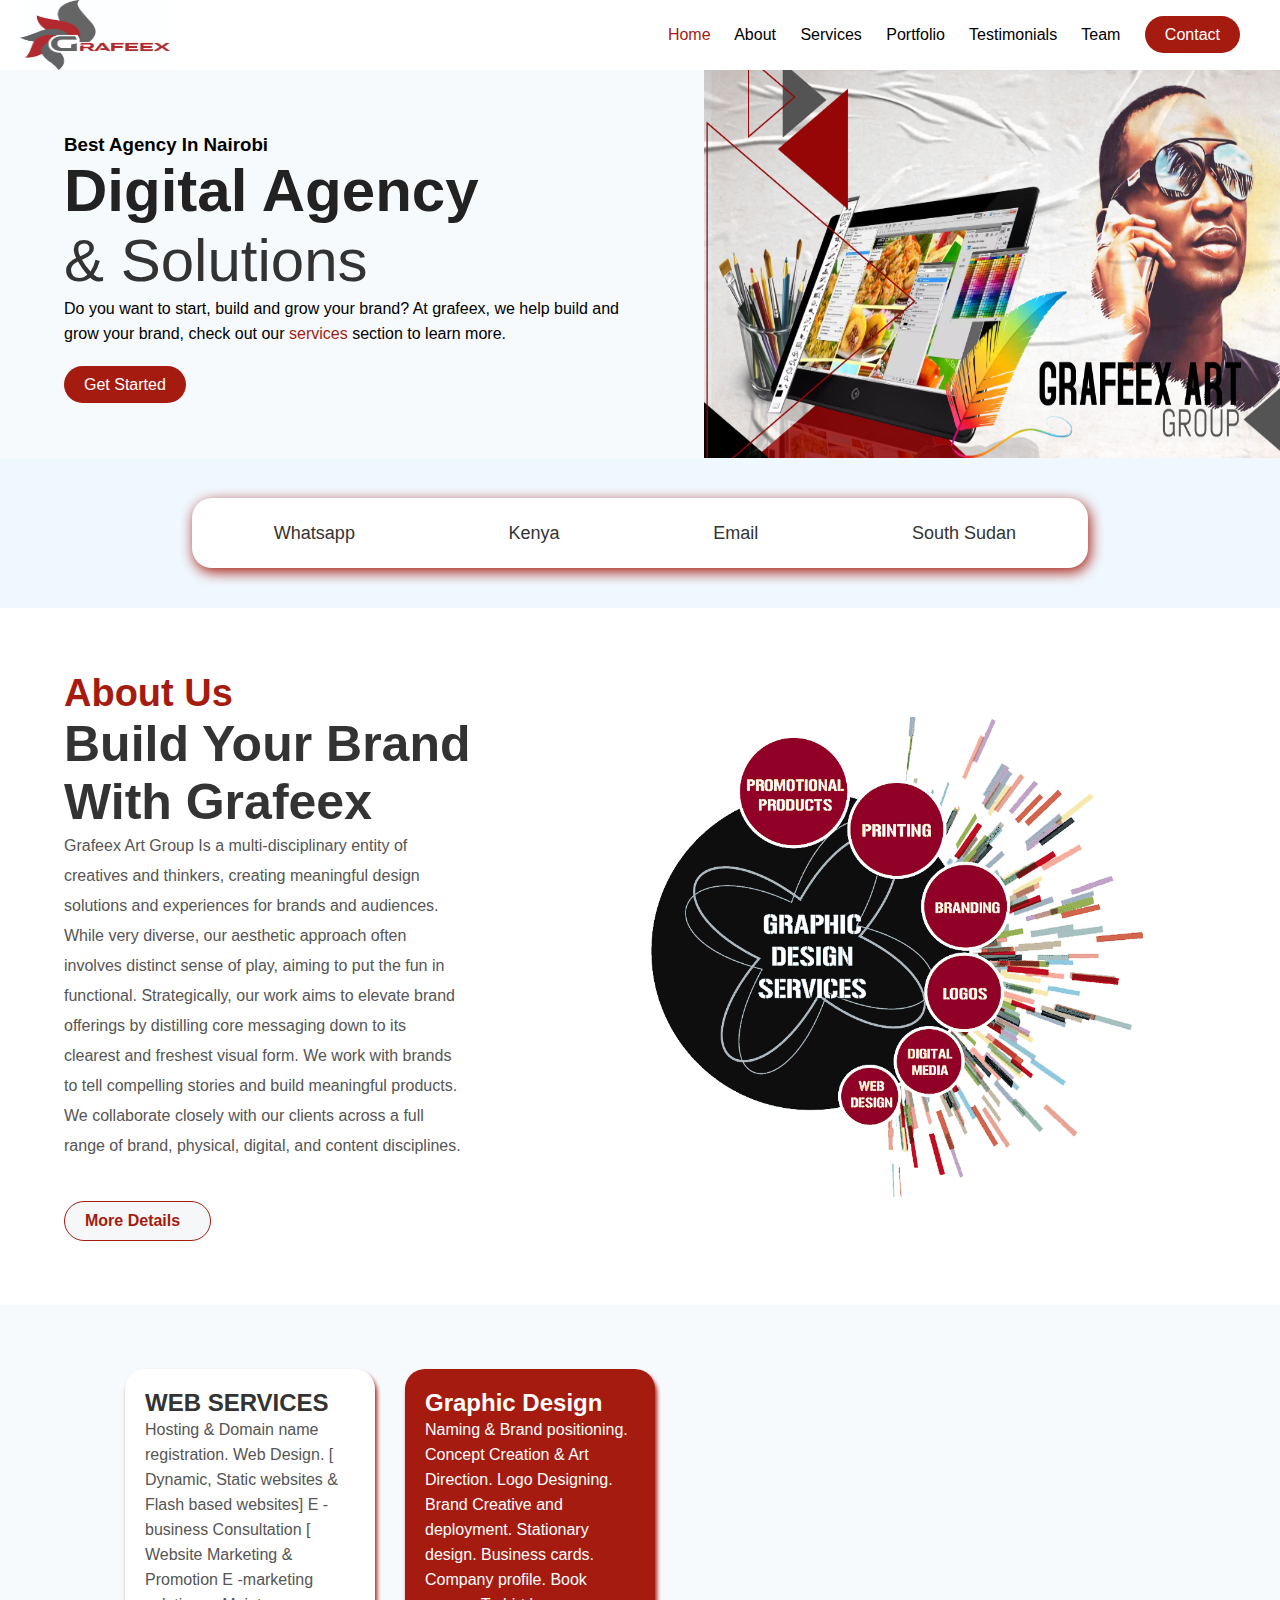
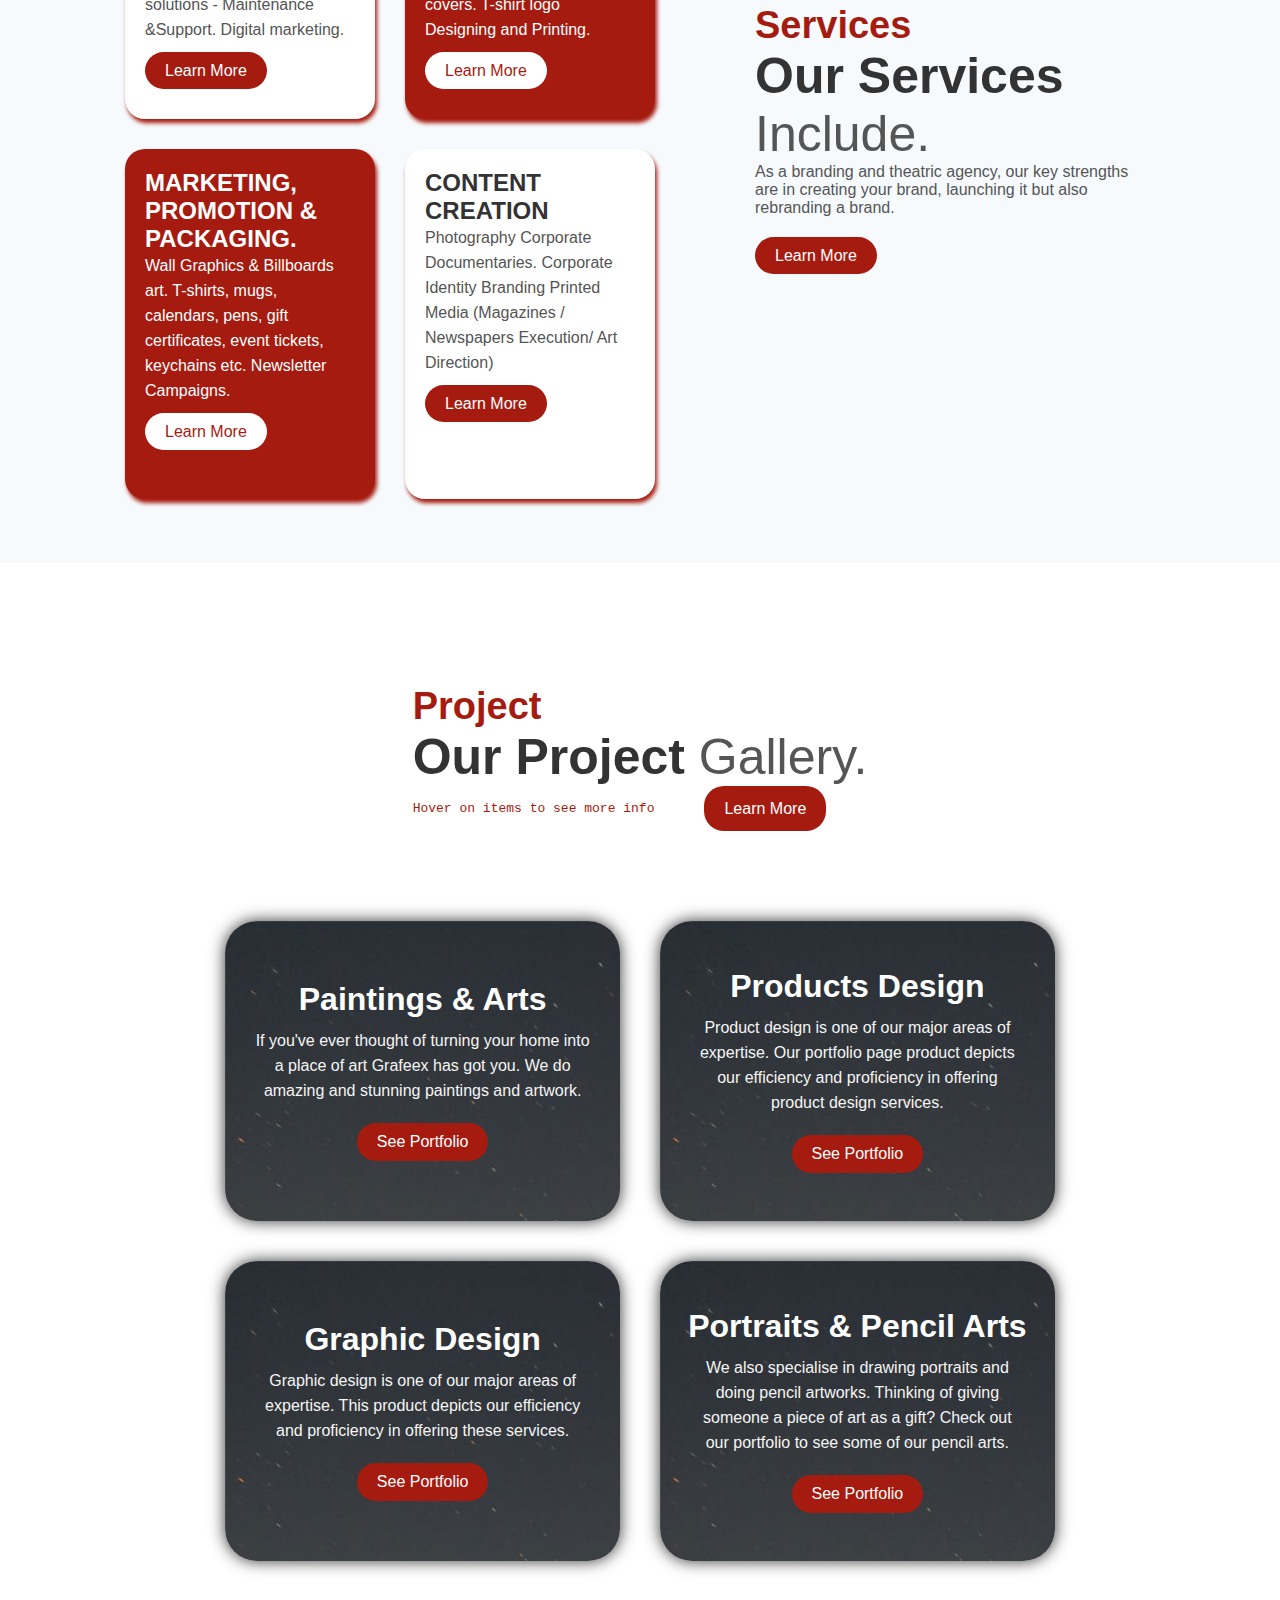
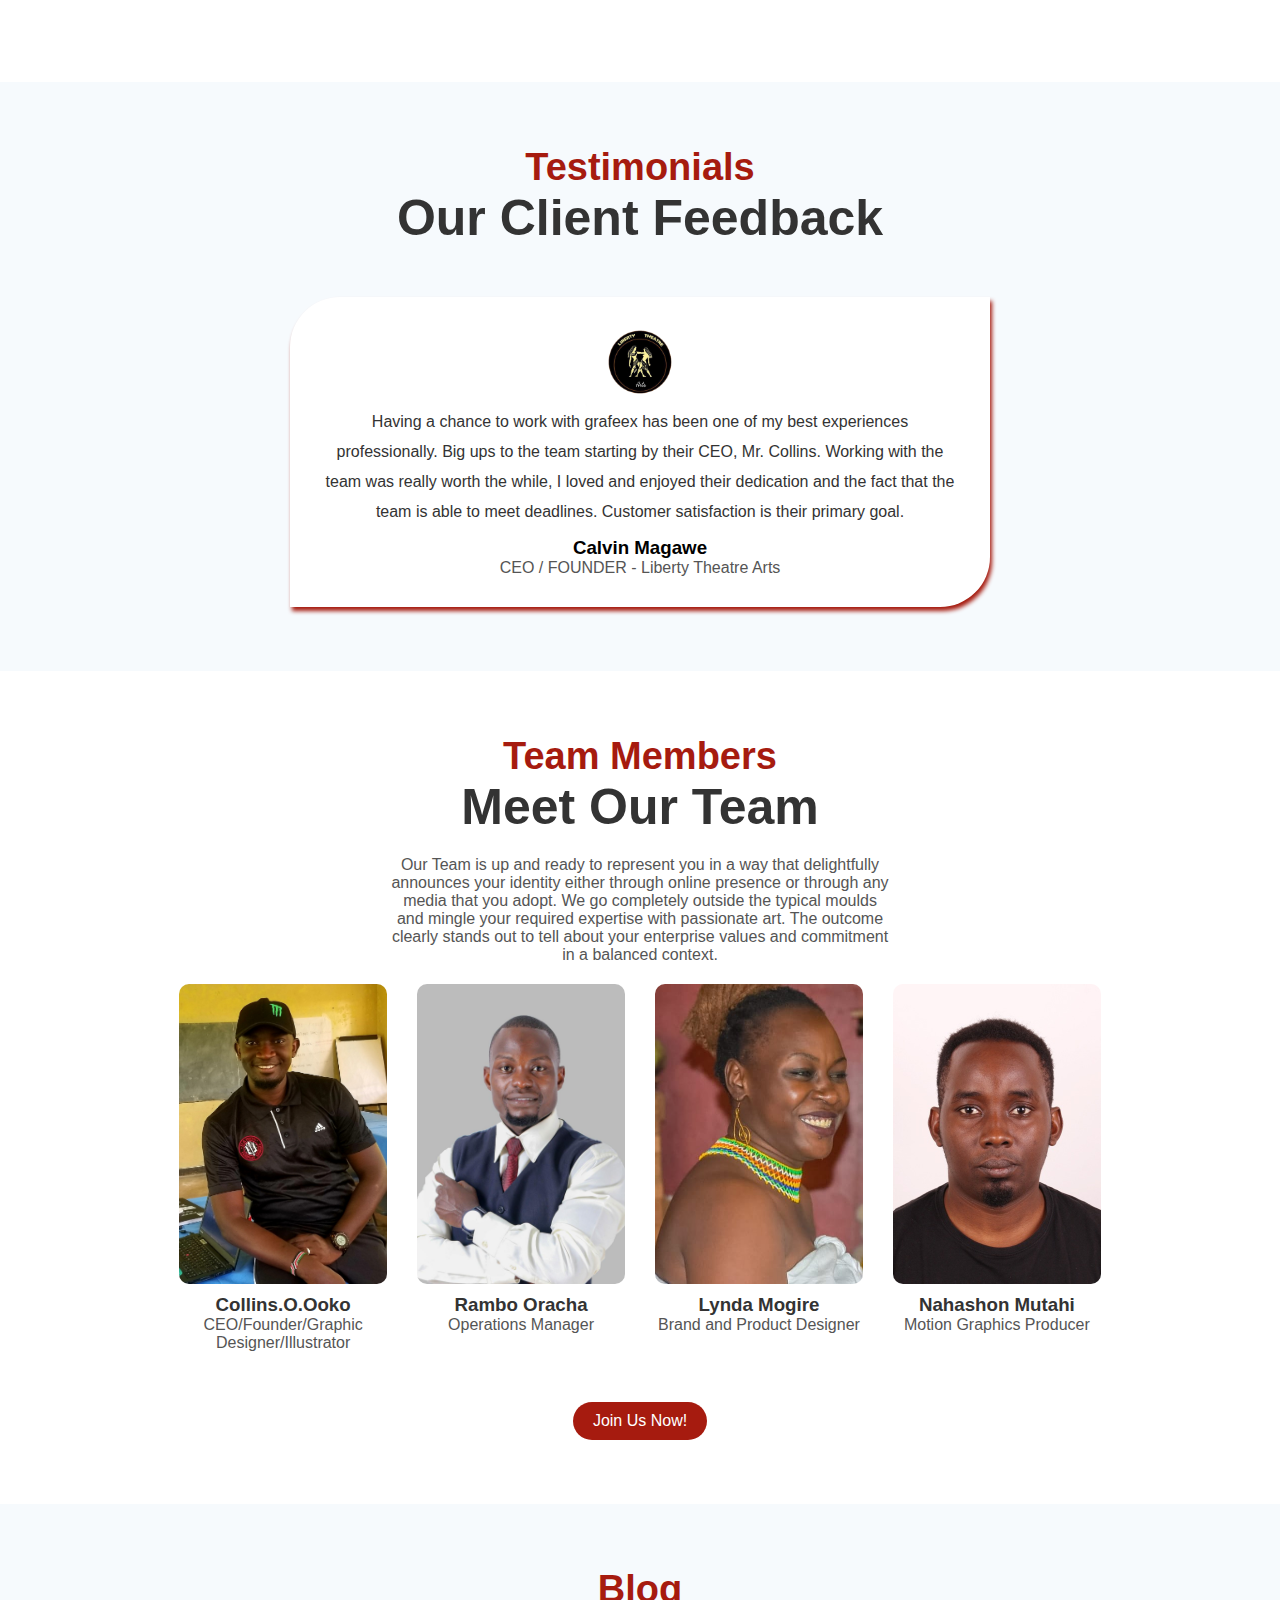
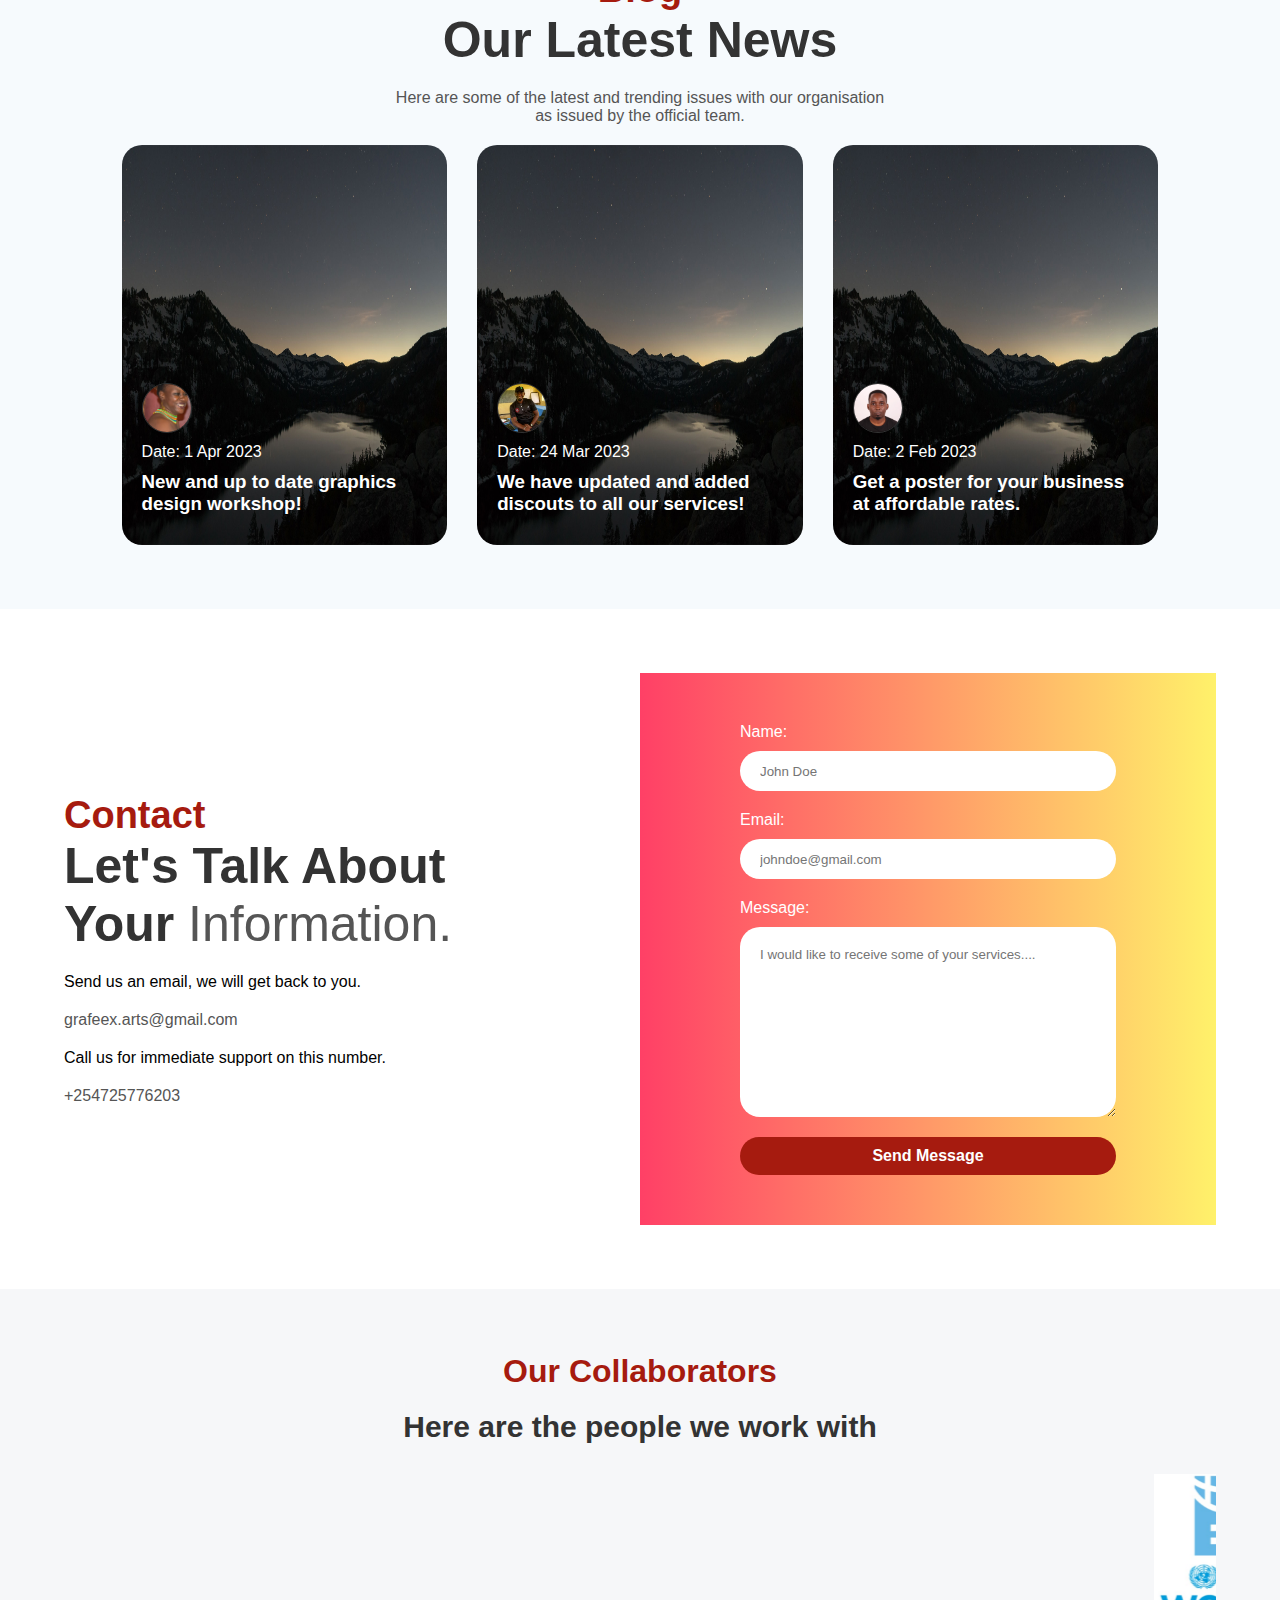
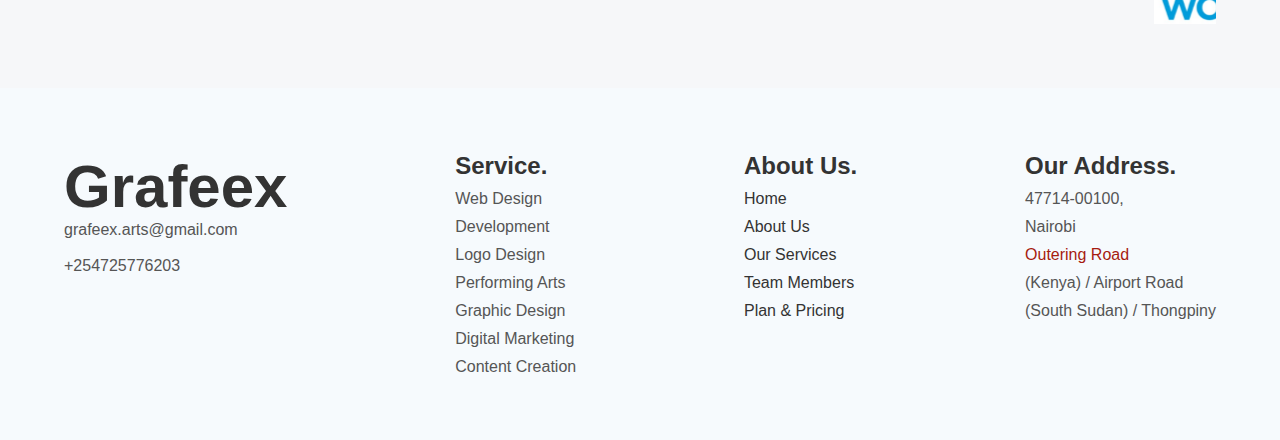
<file: index.html>
<html lang="en">
  <head>
    <meta charset="UTF-8" />
    <meta http-equiv="X-UA-Compatible" content="IE=edge" />
    <meta name="viewport" content="width=device-width, initial-scale=1.0" />
    <link rel="stylesheet" href="style.css" />
    <link rel="stylesheet"
          href="https://cdnjs.cloudflare.com/ajax/libs/font-awesome/6.3.0/css/all.min.css"
          integrity="sha512-SzlrxWUlpfuzQ+pcUCosxcglQRNAq/DZjVsC0lE40xsADsfeQoEypE+enwcOiGjk/bSuGGKHEyjSoQ1zVisanQ=="
          crossorigin="anonymous"
          referrerpolicy="no-referrer" />
    <title>Grafeex</title>
  </head>
  <body>
    <header>
      <div class="logo">
        <img src="images/logo.jpg" alt="" />
      </div>
      <nav>
        <div class="nav-items">
          <a href="#home" class="active">Home</a>
          <a href="#about">About</a>
          <a href="#services">Services</a>
          <a href="#portfolio">Portfolio</a>
          <a href="#testimonials">Testimonials</a>
          <a href="#team">Team</a>
          <a href="#contact" class="primary-btn">Contact</a>
        </div>
      </nav>
      <div class="toggle">
        <i class="fas fa-bars" id="menu-icon"></i>
      </div>
    </header>
    <main>
      <section class="home" id="home">
        <div class="home-left">
          <h3>Best Agency In Nairobi</h3>
          <h1>
            Digital Agency <br />
            <span>& Solutions</span>
          </h1>
          <p>
            Do you want to start, build and grow your brand? At grafeex, we help
            build and grow your brand, check out our
            <a href="#services" class="more">services</a> section to learn more.
          </p>
          <div class="start">
            <a href="#about" class="primary-btn"
              >Get Started <i class="fas fa-play-circle"></i
            ></a>
          </div>
        </div>
        <div class="home-right">
          <img src="images/cover.png" alt="" class="home-img"/>
        </div>
      </section>
      <div class="hanging">
        <a href="tel:+254725776203"
          ><i class="fab fa-whatsapp"></i>
          <p class="pc">Whatsapp</p></a
        >
        <a href="tel:+254725776203"
          ><i class="fas fa-phone"></i>
          <p class="pc">Kenya</p>
          <p class="mobile">Ken</p></a
        >
        <a href="mailto:grafeex.arts@gmail.com"
          ><i class="fas fa-envelope"></i>
          <p class="pc">Email</p></a
        >
        <a href="tel:+211927071100"
          ><i class="fas fa-phone"></i>
          <p class="pc">South Sudan</p>
          <p class="mobile">Ss</p></a
        >
      </div>
      <section class="about" id="about">
        <div>
          <h2>About Us</h2>
          <h1>
            Build Your Brand <br />
            With Grafeex
          </h1>
          <p>
            Grafeex Art Group Is a multi-disciplinary entity of creatives and
            thinkers, creating meaningful design solutions and experiences for
            brands and audiences. While very diverse, our aesthetic approach
            often involves distinct sense of play, aiming to put the fun in
            functional. Strategically, our work aims to elevate brand offerings
            by distilling core messaging down to its clearest and freshest
            visual form. We work with brands to tell compelling stories and
            build meaningful products. We collaborate closely with our clients
            across a full range of brand, physical, digital, and content
            disciplines.
          </p>
          <a href="pages/info.html" class="secondary-btn"
            >More Details <i class="fas fa-arrow-circle-right"></i
          ></a>
        </div>
        <div
          style="display: flex; align-items: center; justify-content: center"
        >
          <img src="images/project-1.png" alt="" class="about-img"/>
        </div>
      </section>
      <section class="services" id="services">
        <div class="services-box">
          <div class="card">
            <div class="card-info">
              <h2>WEB SERVICES</h2>
              <p>
                Hosting & Domain name registration. Web Design. [ Dynamic,
                Static websites & Flash based websites] E -business Consultation
                [ Website Marketing & Promotion E -marketing solutions -
                Maintenance &Support. Digital marketing.
              </p>
              <a  onclick="openModalOne()" class="primary-btn" style="cursor: pointer;"
                >Learn More <i class="fas fa-arrow-circle-right"></i
              ></a>
              <div class="modal-container one">
                <div class="modal">
                  <div class="modal-header">
                    <h3>WEB SERVICES</h3>
                    <span class="close" onclick="closeModalOne()">X</span>
                  </div>
                  <div class="modal-body">
                    <p style="color: #333;">In need of any web design service? Whether it is web design, development or even deployment? Grafeex has really got your back. We provide these services at an affordable rate. Message us today to get our pricing catalogue.Our services include:</p>
                    <div style="display: flex; flex-direction: column; gap: 10px;">
                      <p>1. Hosting & Domain name registration</p>
                      <p>2. Web Design. [ Dynamic, Static websites & Flash based websites]</p>
                      <p>3. E -business Consultation [ Website Marketing & Promotion – E -marketing
                            solutions - Maintenance &Support ]</p>
                      <p>4. Social media admin and management.</p>
                      <p>5. Digital marketing</p>
                    </div>
                  </div>
                  <div class="modal-footer" style="cursor: pointer;">
                    <a href="mailto:grafeex.arts@gmail.com" class="primary-btn" style="background-color: white; color: #a61b0f;"
                >Email us Now</a>
                  </div>
                </div>
              </div>
            </div>
          </div>
          <div class="card card-primary">
            <div class="card-info">
              <h2>Graphic Design</h2>
              <p>
                Naming & Brand positioning. Concept Creation & Art Direction.
                Logo Designing. Brand Creative and deployment. Stationary
                design. Business cards. Company profile. Book covers. T-shirt
                logo Designing and Printing.
              </p>
              <a  onclick="openModalTwo()" class="primary-btn" style="cursor: pointer;"
                >Learn More <i class="fas fa-arrow-circle-right"></i
              ></a>
              <div class="modal-container two">
                <div class="modal">
                  <div class="modal-header">
                    <h3>Graphic Design</h3>
                    <span class="close" onclick="closeModalTwo()">X</span>
                  </div>
                  <div class="modal-body" style="color: #333;">
                    <p style="color: #333;">For a long time, Grafeex has been offering graphic design services. This has widened our experience. Contact us to learn more about the following services.</p>
                    <div style="display: flex; flex-direction: column; gap: 10px;">
                      <p style="color: #333;">1. Naming & Brand positioning</p>
                      <p style="color: #333;">2. Concept Creation & Art Direction</p>
                      <p style="color: #333;">3. Logo Designing</p>
                      <p style="color: #333;">4. Brand Creative and deployment</p>
                      <p style="color: #333;">5. Brand Guideline creation and management</p>
                      <p style="color: #333;">6. Stationary design (letterheads, envelopes etc.)</p>
                      <p style="color: #333;">7. Business cards</p>
                      <p style="color: #333;">& so much more..</p>
                    </div>
                  </div>
                  <div class="modal-footer" style="cursor: pointer;">
                    <a href="mailto:grafeex.arts@gmail.com" class="primary-btn"
                >Email us Now</a>
                  </div>
                </div>
              </div>
            </div>
          </div>
          <div class="card card-primary">
            <div class="card-info">
              <h2>MARKETING, PROMOTION & PACKAGING.</h2>
              <p>
                Wall Graphics & Billboards art. T-shirts, mugs, calendars, pens,
                gift certificates, event tickets, keychains etc. Newsletter
                Campaigns.
              </p>
              <a  onclick="openModalThree()" class="primary-btn" style="cursor: pointer;"
                >Learn More <i class="fas fa-arrow-circle-right"></i
              ></a>
              <div class="modal-container three">
                <div class="modal">
                  <div class="modal-header">
                    <h3>MARKETING.</h3>
                    <span class="close" onclick="closeModalThree()">X</span>
                  </div>
                  <div class="modal-body">
                    <p style="color: #333;">Facing some marketing problems? Is reaching out to your clientelle hindering your 
                    business from achieving is's set goals? Would you like to reach a larger crowd and grow your brand? Grafeex is the right place for you then. Whith the following services, we ensure that your brand soars up high.</p>
                    <div style="display: flex; flex-direction: column; gap: 10px;">
                      <p style="color: #333;">1. Wall Graphics & Billboards art.</p>
                      <p style="color: #333;">2. T-shirts, mugs, calendars, pens, gift certificates, event tickets, keychains etc.</p>
                      <p style="color: #333;">3. Newsletter Campaigns..</p>
                    </div>
                  </div>
                  <div class="modal-footer" style="cursor: pointer;">
                    <a href="mailto:grafeex.arts@gmail.com" class="primary-btn" 
                >Email us Now</a>
                  </div>
                </div>
              </div>
            </div>
          </div>
          <div class="card">
            <div class="card-info">
              <h2>CONTENT CREATION</h2>
              <p>
                Photography Corporate Documentaries. Corporate Identity Branding
                Printed Media (Magazines / Newspapers Execution/ Art Direction)
              </p>
              <a  onclick="openModalFour()" class="primary-btn" style="cursor: pointer;"
                >Learn More <i class="fas fa-arrow-circle-right"></i
              ></a>
              <div class="modal-container four">
                <div class="modal">
                  <div class="modal-header">
                    <h3>CONTENT CREATION</h3>
                    <span class="close" onclick="closeModalFour()">X</span>
                  </div>
                  <div class="modal-body">
                      <p>In content creation, we offer a range of services as listed below. You can email us to request for any of the services and we will get back to you as soon as posible.</p>
                      <div style="display: flex; flex-direction: column; gap: 10px;">
                        <p>1. Photography</p>
                        <p>2. Corporate Documentaries.</p>
                        <p>3. Corporate Identity Branding</p>
                        <p>4. Printed Media (Magazines / Newspapers Execution/ Art Direction)</p>
                      </div>
                  </div>
                  <div class="modal-footer" >
                    <a href="mailto:grafeex.arts@gmail.com" class="primary-btn" style="background-color: white; color: #a61b0f;"
                >Email us Now</a>
                  </div>
                </div>
              </div>
            </div>
          </div>
        </div>
        <div class="text">
          <h2>Services</h2>
          <h1>
            Our Services <br />
            <span>Include.</span>
          </h1>
          <p>
            As a branding and theatric agency, our key strengths are in creating
            your brand, launching it but also rebranding a brand.
          </p>
          <a href="./pages/info.html" class="primary-btn"
                >Learn More <i class="fas fa-arrow-circle-right"></i
              ></a>
        </div>
      </section>
      <section class="portfolio" id="portfolio">
        <div class="container">
          <div class="text">
            <h2>Project</h2>
            <h1>
              Our Project
              <span>Gallery.</span>
            </h1>
            <p>
              <span
                ><i class="fas fa-info-circle"></i> Hover on items to see more
                info</span
              >
              <a href="./pages/info.html" class="primary-btn"
                >Learn More <i class="fas fa-arrow-circle-right"></i
              ></a>
            </p>
          </div>
          <div class="portfolio-container">
            <div class="portfolio-box">  
              <div class="portfolio-layer">
                <h4>Paintings & Arts</h4>
                <p>
                  If you've ever thought of turning your home into a place of art Grafeex has got you. We do amazing and stunning paintings and artwork.
                </p>
                <a href="./pages/paintings.html" class="primary-btn">See Portfolio</a>
              </div>
            </div>
            <div class="portfolio-box">
              <div class="portfolio-layer">
                <h4>Products Design</h4>
                <p>
                  Product design is one of our major areas of expertise. Our portfolio page 
                  product depicts our efficiency and proficiency in offering
                  product design services.
                </p>
                <a href="./pages/products.html" class="primary-btn">See Portfolio</a>
              </div>
            </div>
            <div class="portfolio-box">
              <div class="portfolio-layer">
                <h4>Graphic Design</h4>
                <p>
                  Graphic design is one of our major areas of expertise. This
                  product depicts our efficiency and proficiency in offering
                  these services.
                </p>
                <a href="./pages/graphics.html" class="primary-btn">See Portfolio</a>
              </div>
            </div>
            <div class="portfolio-box">
              <div class="portfolio-layer">
                <h4>Portraits & Pencil Arts</h4>
                <p>
                  We also specialise in drawing portraits and doing pencil artworks. Thinking of giving someone a piece of art as a gift? Check out our portfolio to see some of our pencil arts.
                </p>
                <a href="./pages/portraits.html" class="primary-btn">See Portfolio</a>
            </div>
          </div>
        </div>
      </section>
      <section class="testimonials" id="testimonials">
        <div class="text">
          <h2>Testimonials</h2>
          <h1>Our Client Feedback</h1>
        </div>
        <div class="feedback-box">
          <div class="client-card">
            <img src="images/liberty.png" alt="" />
            <p>
              Having a chance to work with grafeex has been one of my best
              experiences professionally. Big ups to the team starting by their
              CEO, Mr. Collins. Working with the team was really worth the
              while, I loved and enjoyed their dedication and the fact that the
              team is able to meet deadlines. Customer satisfaction is their
              primary goal.
            </p>
            <div class="stars">
              <i class="fas fa-star"></i>
              <i class="fas fa-star"></i>
              <i class="fas fa-star"></i>
              <i class="fas fa-star"></i>
              <i class="fas fa-star-half"></i>
            </div>
            <h3>Calvin Magawe</h3>
            <span>CEO / FOUNDER - Liberty Theatre Arts</span>
          </div>
        </div>
      </section>
      <section class="team" id="team">
        <div class="text">
          <h2>Team Members</h2>
          <h1>Meet Our Team</h1>
          <p>
            Our Team is up and ready to represent you in a way that delightfully
            announces your identity either through online presence or through
            any media that you adopt. We go completely outside the typical
            moulds and mingle your required expertise with passionate art. The
            outcome clearly stands out to tell about your enterprise values and
            commitment in a balanced context.
          </p>
        </div>
        <div class="team-holder">
          <div class="member-card">
            <img src="images/collins.jpg" alt="" />
            <h3>Collins.O.Ooko</h3>
            <span>CEO/Founder/Graphic Designer/Illustrator</span>
          </div>
          <div class="member-card">
            <img src="images/rambo.jpg" alt="" />
            <h3>Rambo Oracha</h3>
            <span>Operations Manager</span>
          </div>
          <div class="member-card">
            <img src="images/linda.jpg" alt="" />
            <h3>Lynda Mogire</h3>
            <span>Brand and Product Designer</span>
          </div>
          <div class="member-card">
            <img src="images/nahashon.jpg" alt="" />
            <h3>Nahashon Mutahi</h3>
            <span>Motion Graphics Producer</span>
          </div>
        </div>
        <a href="#contact" class="primary-btn">Join Us Now!</a>
      </section>
      <section class="blog" id="blog">
        <div class="text">
          <h2>Blog</h2>
          <h1>Our Latest News</h1>
          <p>
            Here are some of the latest and trending issues with our
            organisation as issued by the official team.
          </p>
        </div>
        <div class="blog-holder">
          <div class="blog-card">
            <img src="images/bg_1.jpg" alt="" class="blog-cover" />
            <div class="blog-card-info">
              <img src="images/linda.jpg" alt="" />
              <span>Date: 1 Apr 2023</span>
              <h3>New and up to date graphics design workshop!</h3>
            </div>
          </div>
          <div class="blog-card">
            <img src="images/bg_1.jpg" alt="" class="blog-cover" />
            <div class="blog-card-info">
              <img src="images/collins.jpg" alt="" />
              <span>Date: 24 Mar 2023</span>
              <h3>We have updated and added discouts to all our services!</h3>
            </div>
          </div>
          <div class="blog-card">
            <img src="images/bg_1.jpg" alt="" class="blog-cover" />
            <div class="blog-card-info">
              <img src="images/nahashon.jpg" alt="" />
              <span>Date: 2 Feb 2023</span>
              <h3>Get a poster for your business at affordable rates.</h3>
            </div>
          </div>
        </div>
      </section>
      <section class="contact" id="contact">
        <div class="text">
          <h2>Contact</h2>
          <h1>
            Let's Talk About <br />
            Your <span>Information.</span>
          </h1>
          <p>Send us an email, we will get back to you.</p>
          <a href="mailto:grafeex.arts@gmail.com">grafeex.arts@gmail.com</a>
          <p>Call us for immediate support on this number.</p>
          <a href="tel:+254725776203">+254725776203</a>
        </div>
        <div class="form-holder">
         <form target="_blank" action="https://formsubmit.co/grafeex.arts@gmail.com" method="POST">
                  <input type="hidden"
                       name="_subject"
                       value="New Message from your website!">
                <input type="hidden"
                       name="_captcha"
                       value="false">
            <div class="input-group">
              <label for="name">Name:</label>
              <input type="text" name="name" placeholder="John Doe" required/>
            </div>
            <div class="input-group">
              <label for="email">Email:</label>
              <input type="email"
                       name="email"
                       placeholder="johndoe@gmail.com" required>
            </div>
            <div class="input-group">
              <label for="message">Message:</label>
              <textarea
                name="message"
                id=""
                cols="30"
                rows="10"
                placeholder="I would like to receive some of your services...."
                required
              ></textarea>
            </div>
            <button type="submit" class="primary-btn">Send Message</button>
          </form>
        </div>
      </section>
      <section class="partners">
        <h1>Our Collaborators</h1>
        <h2>Here are the people we work with</h2>
        <marquee behavior="" direction="left" class="marquee">
          <div class="moving">
            <img src="images/clientt4.jpg" alt="" width="150px" height="150px">
          <img src="images/clientt5.jpg" alt="" width="250px" height="150px">
          <img src="images/client6.jpg" alt="" width="150px" height="150px">
          <img src="images/client8.jpg" alt="" width="150px" height="150px">
          <img src="images/client3.jpg" alt="" width="150px" height="150px">
          <img src="images/client1.jpg" alt="" width="150px" height="150px">
          <img src="images/client2.jpg" alt="" width="150px" height="150px">
          <img src="images/client7.jpg" alt="" width="150px" height="150px">
          <img src="images/clientt9.jpg" alt="" width="150px" height="150px">
          </div>
        </marquee>
        <div class="grid">
            <img src="images/clientt4.jpg" alt="" width="100%" height="100%">
          <img src="images/clientt5.jpg" alt="" width="100%" height="100%">
          <img src="images/client6.jpg" alt="" width="100%" height="100%">
          <img src="images/client8.jpg" alt="" width="100%" height="100%">
          <img src="images/client3.jpg" alt="" width="100%" height="100%">
          <img src="images/client1.jpg" alt="" width="100%" height="100%">
          <img src="images/client2.jpg" alt="" width="100%" height="100%">
          <img src="images/client7.jpg" alt="" width="100%" height="100%">
          <img src="images/clientt9.jpg" alt="" width="100%" height="100%">
          </div>
      </section>
    </main>
    <footer>
      <div class="footer-info">
        <h1>Grafeex</h1>
        <a href="mailto:grafeex.arts@gmail.com">grafeex.arts@gmail.com</a> <br />
        <a href="tel:+254725776203">+254725776203</a>
      </div>
      <div class="footer-service">
        <h2>Service.</h2>
        <p>Web Design</p>
        <p>Development</p>
        <p>Logo Design</p>
        <p>Performing Arts</p>
        <p>Graphic Design</p>
        <p>Digital Marketing</p>
        <p>Content Creation</p>
      </div>
      <div class="footer-about">
        <h2>About Us.</h2>
        <a href="index.html">Home</a>
        <a href="./pages/info.html">About Us</a>
        <a href="#services">Our Services</a>
        <a href="#team">Team Members</a>
        <a href="mailto:grafeex.arts@gmail.com">Plan & Pricing</a>
      </div>
      <div class="footer-address">
        <h2>Our Address.</h2>
        <p>47714-00100,</p>
        <p>Nairobi</p>
        <span>Outering Road</span>
        <p>(Kenya) / Airport Road</p>
        <p>(South Sudan) / Thongpiny</p>
      </div>
    </footer>
    <script src="script.js"></script>
  </body>
</html>
</file>
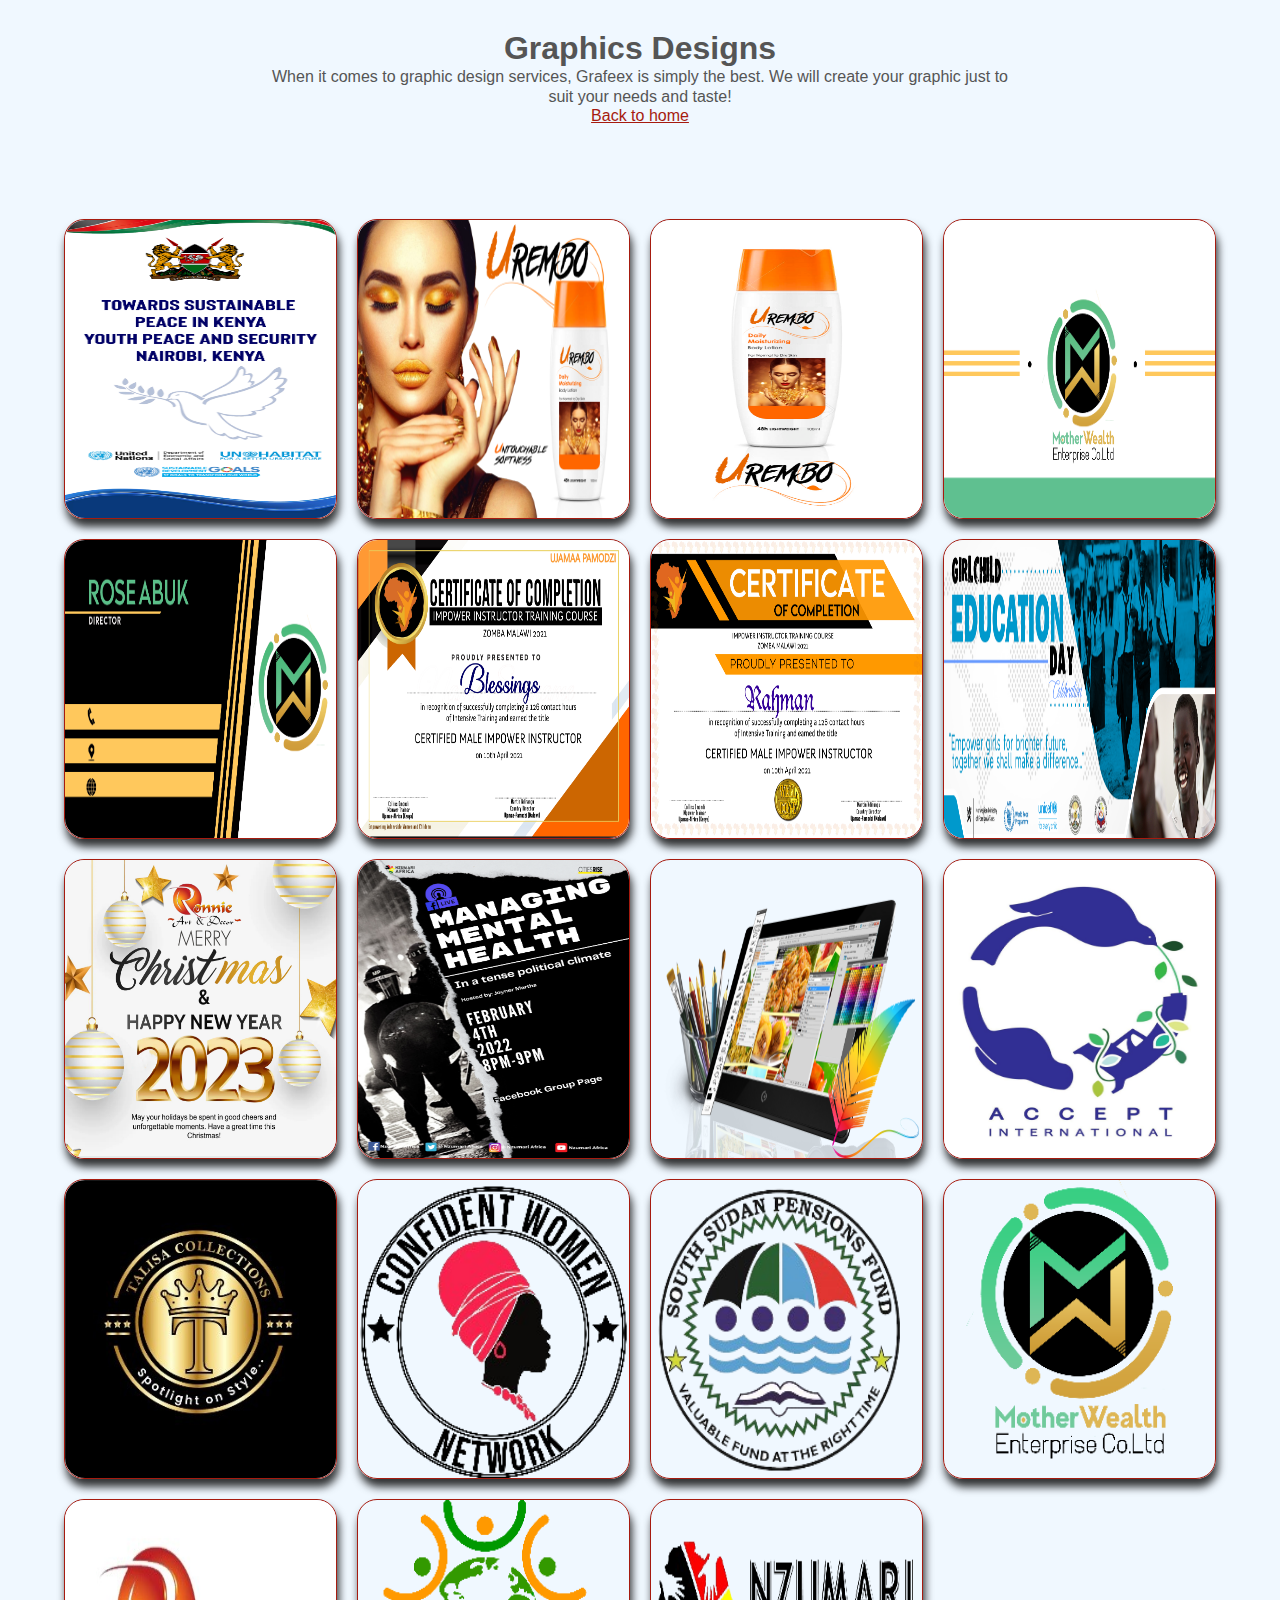
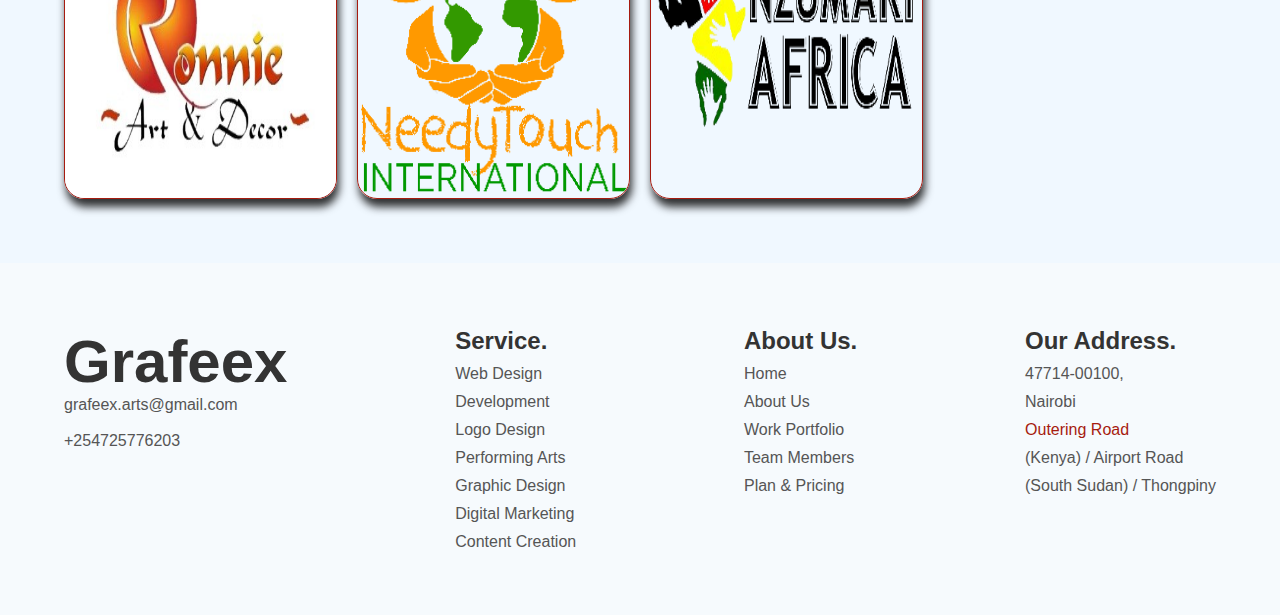
<file: pages/graphics.html>
<!DOCTYPE html>
<html lang="en">
  <head>
    <meta charset="UTF-8" />
    <meta http-equiv="X-UA-Compatible" content="IE=edge" />
    <meta name="viewport" content="width=device-width, initial-scale=1.0" />
    <link rel="stylesheet" href="../style.css" />
    <title>Grafeex || Graphics</title>
  </head>
  <body>
    <div class="gallery-container">
      <div class="gallery-header">
        <h1>Graphics Designs</h1>
        <p>
          When it comes to graphic design services, Grafeex is simply the best.
          We will create your graphic just to suit your needs and taste!
        </p>
        <a href="../index.html">Back to home</a>
      </div>
      <div class="gallery">
        <div class="image">
          <img src="../images/graphics/Banner.png" alt="" />
        </div>
        <div class="image">
          <img src="../images/graphics/billboard.jpg" alt="" />
        </div>
        <div class="image">
          <img src="../images/graphics/bottle.jpg" alt="" />
        </div>
        <div class="image">
          <img src="../images/graphics/business_card_lic.png" alt="" />
        </div>
        <div class="image">
          <img src="../images/graphics/business_card_ob.png" alt="" />
        </div>
        <div class="image">
          <img src="../images/graphics/certificate.jpg" alt="" />
        </div>
        <div class="image">
          <img src="../images/graphics/MALE 2.jpg" alt="" />
        </div>
        <div class="image">
          <img src="../images/graphics/Stickers.png" alt="" />
        </div>
        <div class="image">
          <img src="../images/graphics/xmas.png" alt="" />
        </div>
        <div class="image">
          <img src="../images/graphics/facebook group live.png" alt="" />
        </div>
        <div class="image">
          <img src="../images/graphics/1680856500106.png" alt="" />
        </div>
        <div class="image">
          <img src="../images/graphics/portfolio-img4.jpg" alt="" />
        </div>
        <div class="image">
          <img src="../images/graphics/client1.png" alt="" />
        </div>
        <div class="image">
          <img src="../images/graphics/client2.png" alt="" />
        </div>
        <div class="image">
          <img src="../images/graphics/client3.png" alt="" />
        </div>
        <div class="image">
          <img src="../images/graphics/client4.png" alt="" />
        </div>
        <div class="image">
          <img src="../images/graphics/client5.png" alt="" />
        </div>
        <div class="image">
          <img src="../images/graphics/client6.png" alt="" />
        </div>
        <div class="image">
          <img src="../images/graphics/client7.png" alt="" />
        </div>
      </div>
    </div>
    <footer>
      <div class="footer-info">
        <h1>Grafeex</h1>
        <a href="mailto:grafeex.arts@gmail.com">grafeex.arts@gmail.com</a> <br />
        <a href="tel:+254725776203">+254725776203</a>
      </div>
      <div class="footer-service">
        <h2>Service.</h2>
        <p>Web Design</p>
        <p>Development</p>
        <p>Logo Design</p>
        <p>Performing Arts</p>
        <p>Graphic Design</p>
        <p>Digital Marketing</p>
        <p>Content Creation</p>
      </div>
      <div class="footer-about">
        <h2>About Us.</h2>
        <p>Home</p>
        <p>About Us</p>
        <p>Work Portfolio</p>
        <p>Team Members</p>
        <p>Plan & Pricing</p>
      </div>
      <div class="footer-address">
        <h2>Our Address.</h2>
        <p>47714-00100,</p>
        <p>Nairobi</p>
        <span>Outering Road</span>
        <p>(Kenya) / Airport Road</p>
        <p>(South Sudan) / Thongpiny</p>
      </div>
    </footer>
  </body>
</html>
</file>
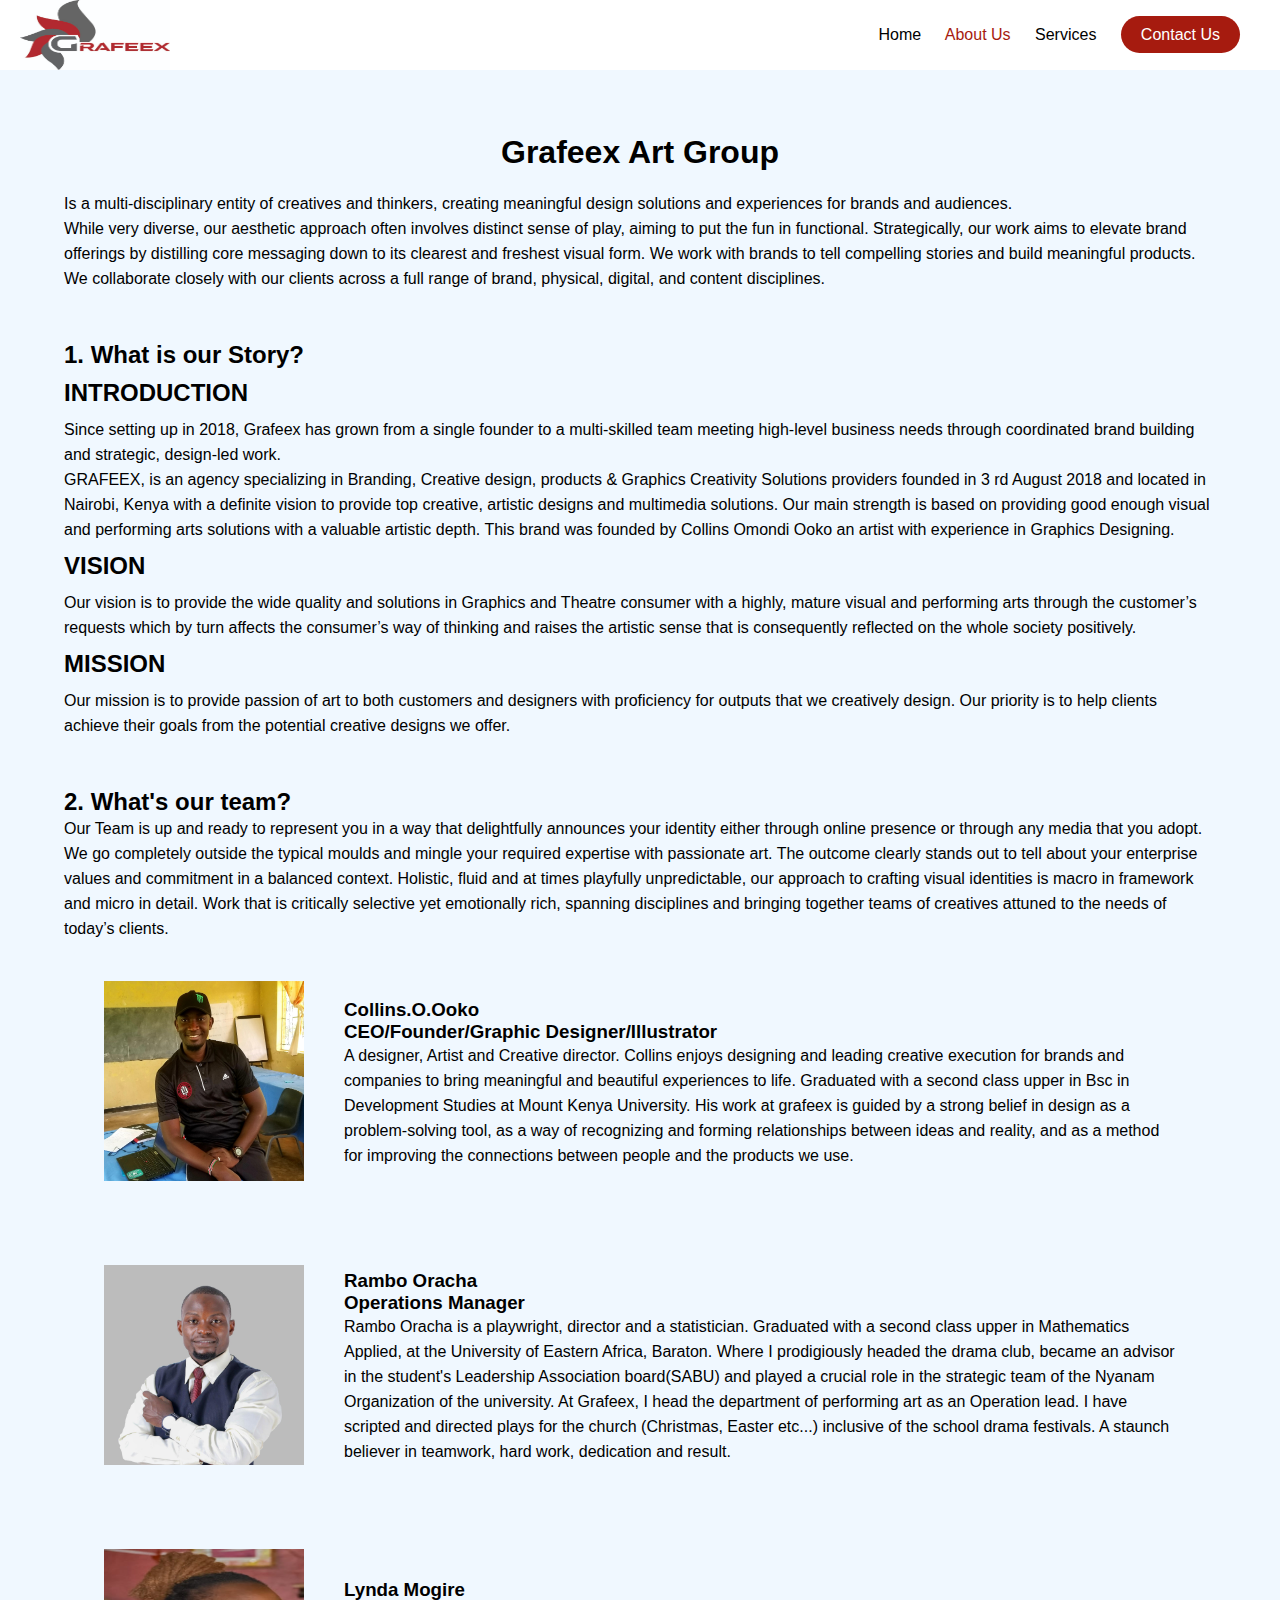
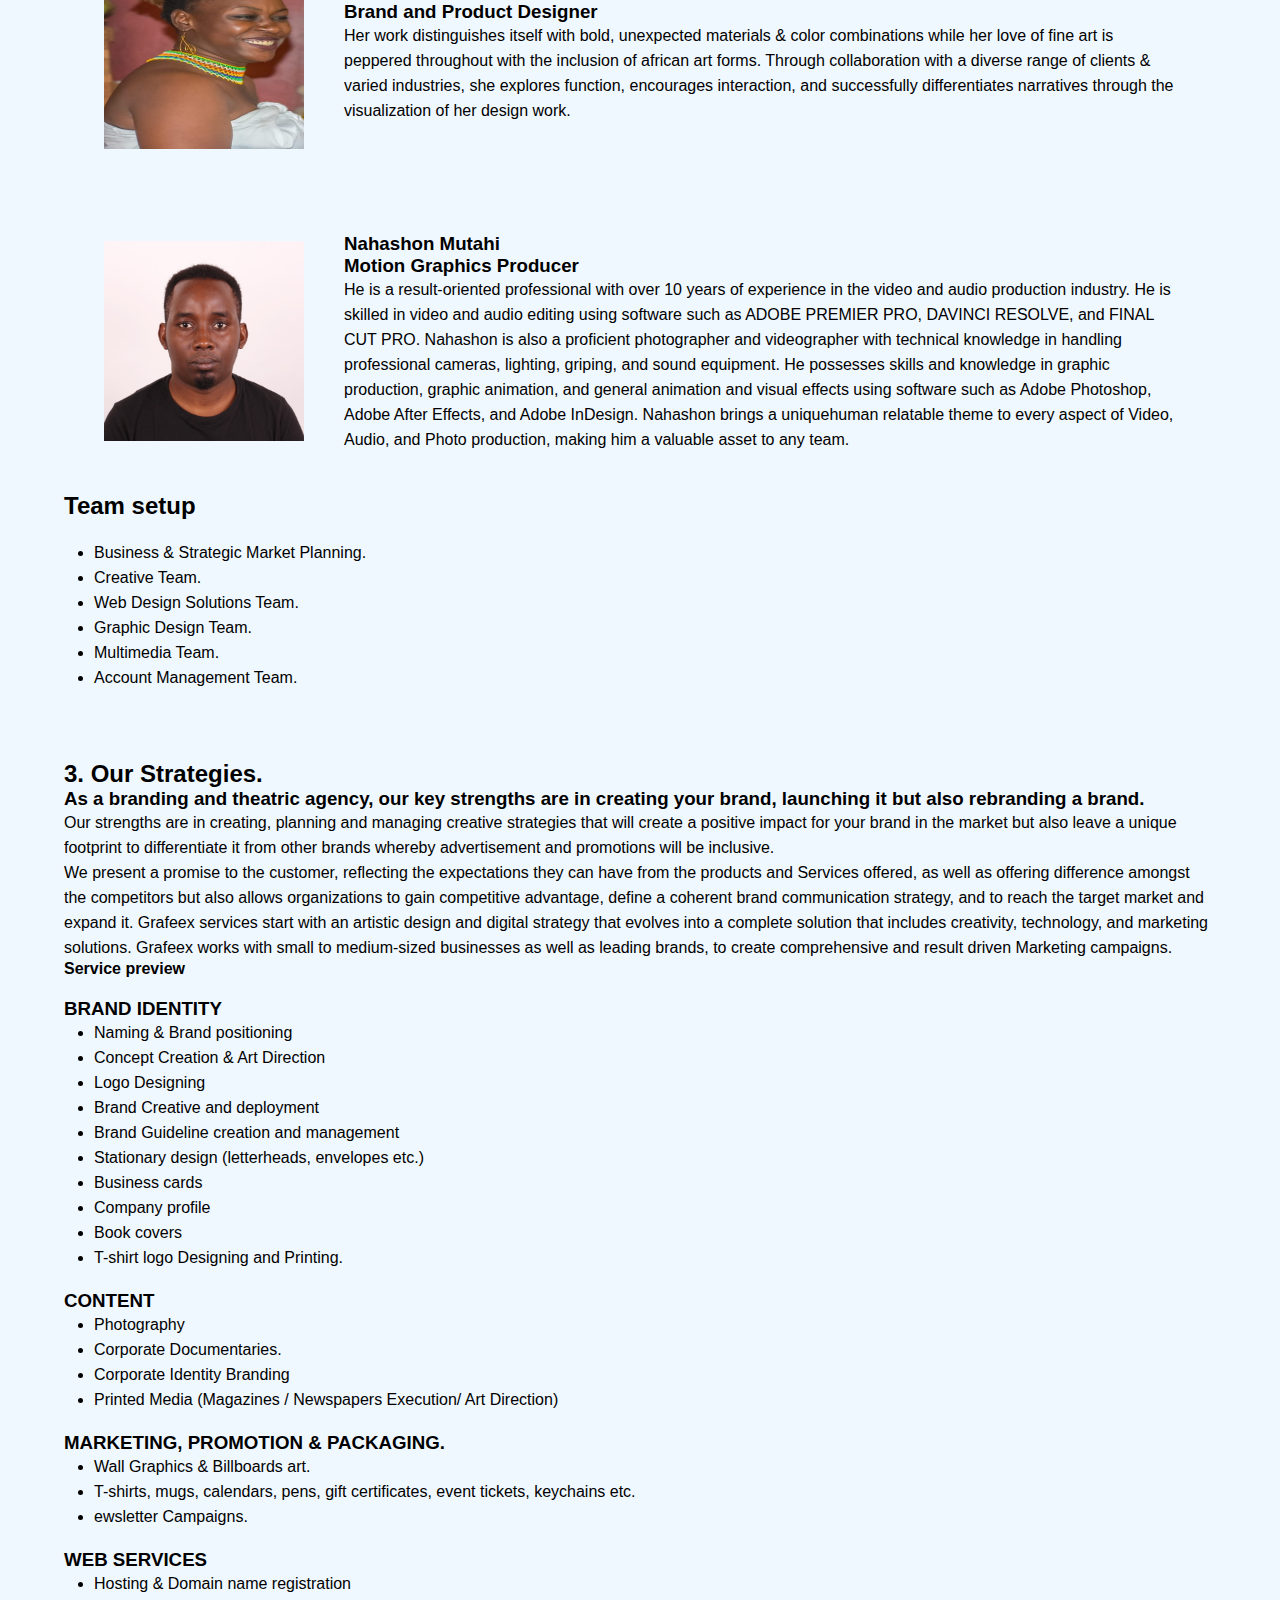
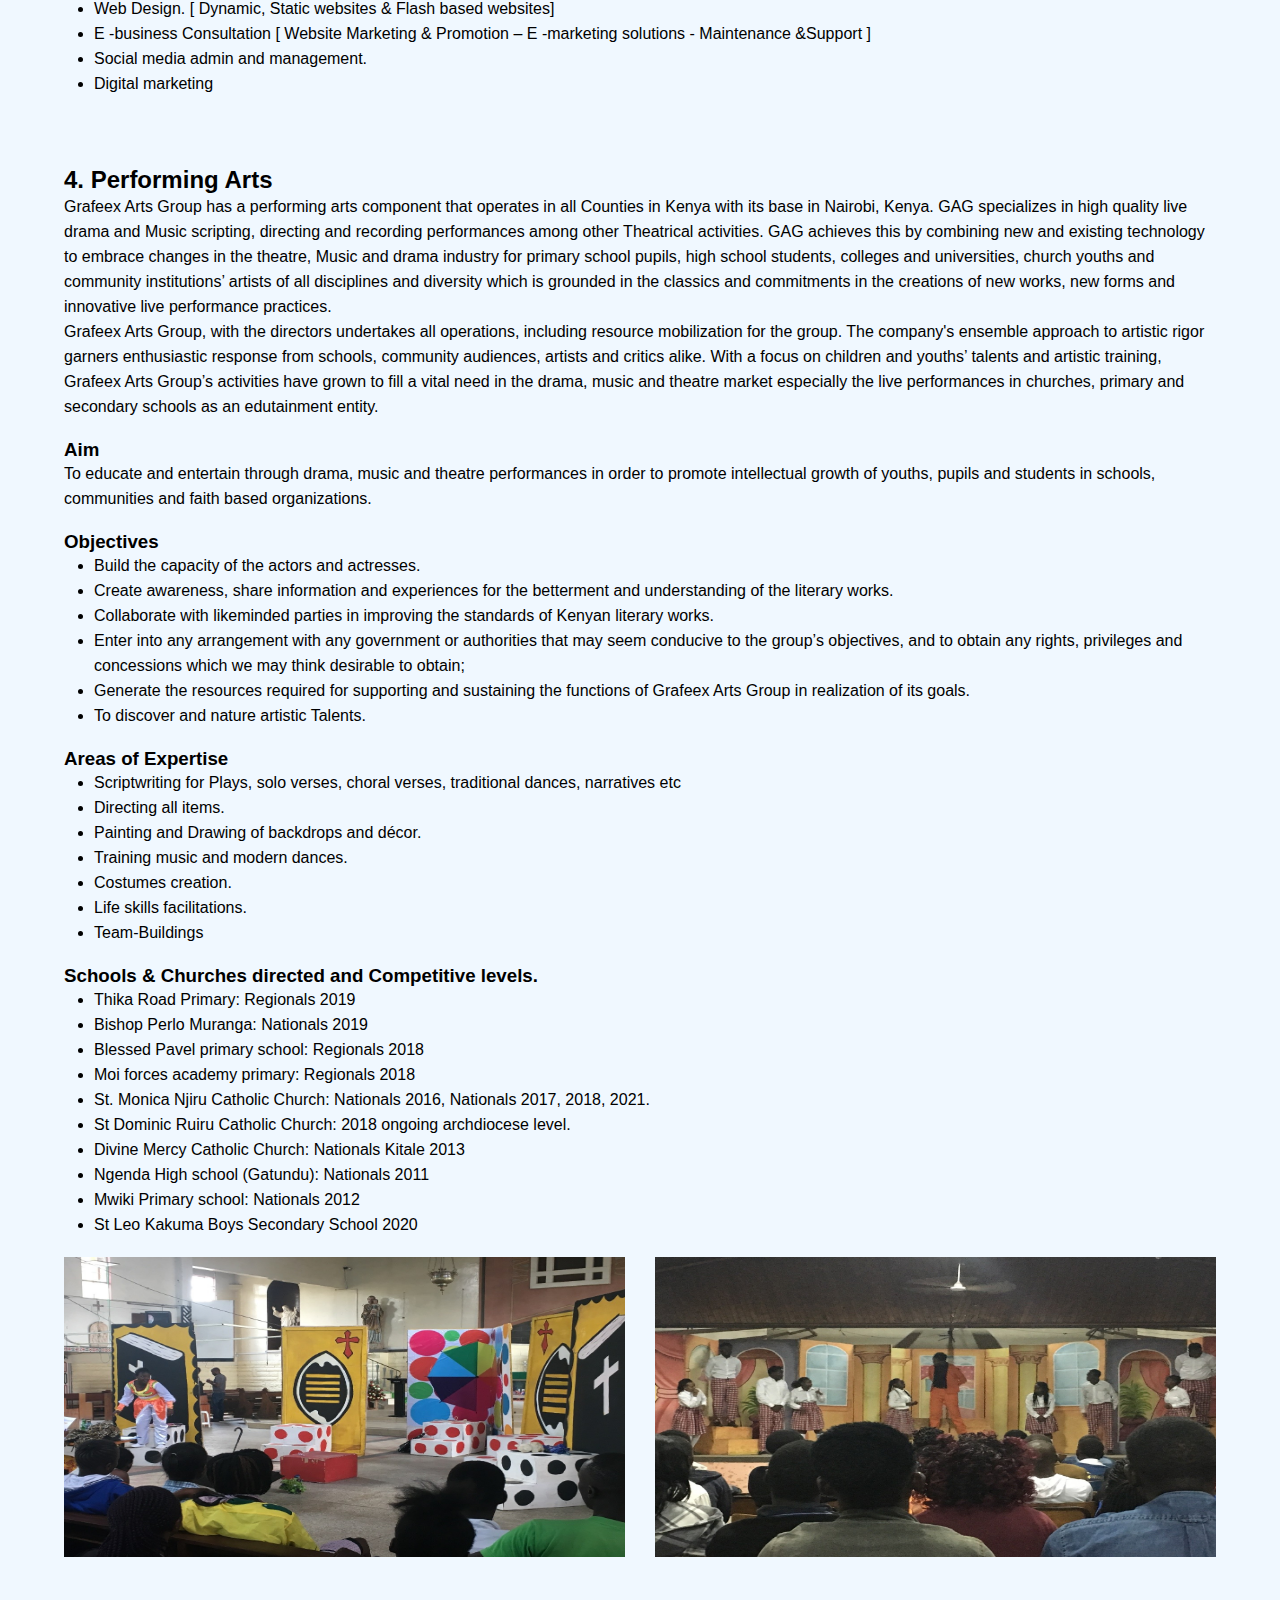
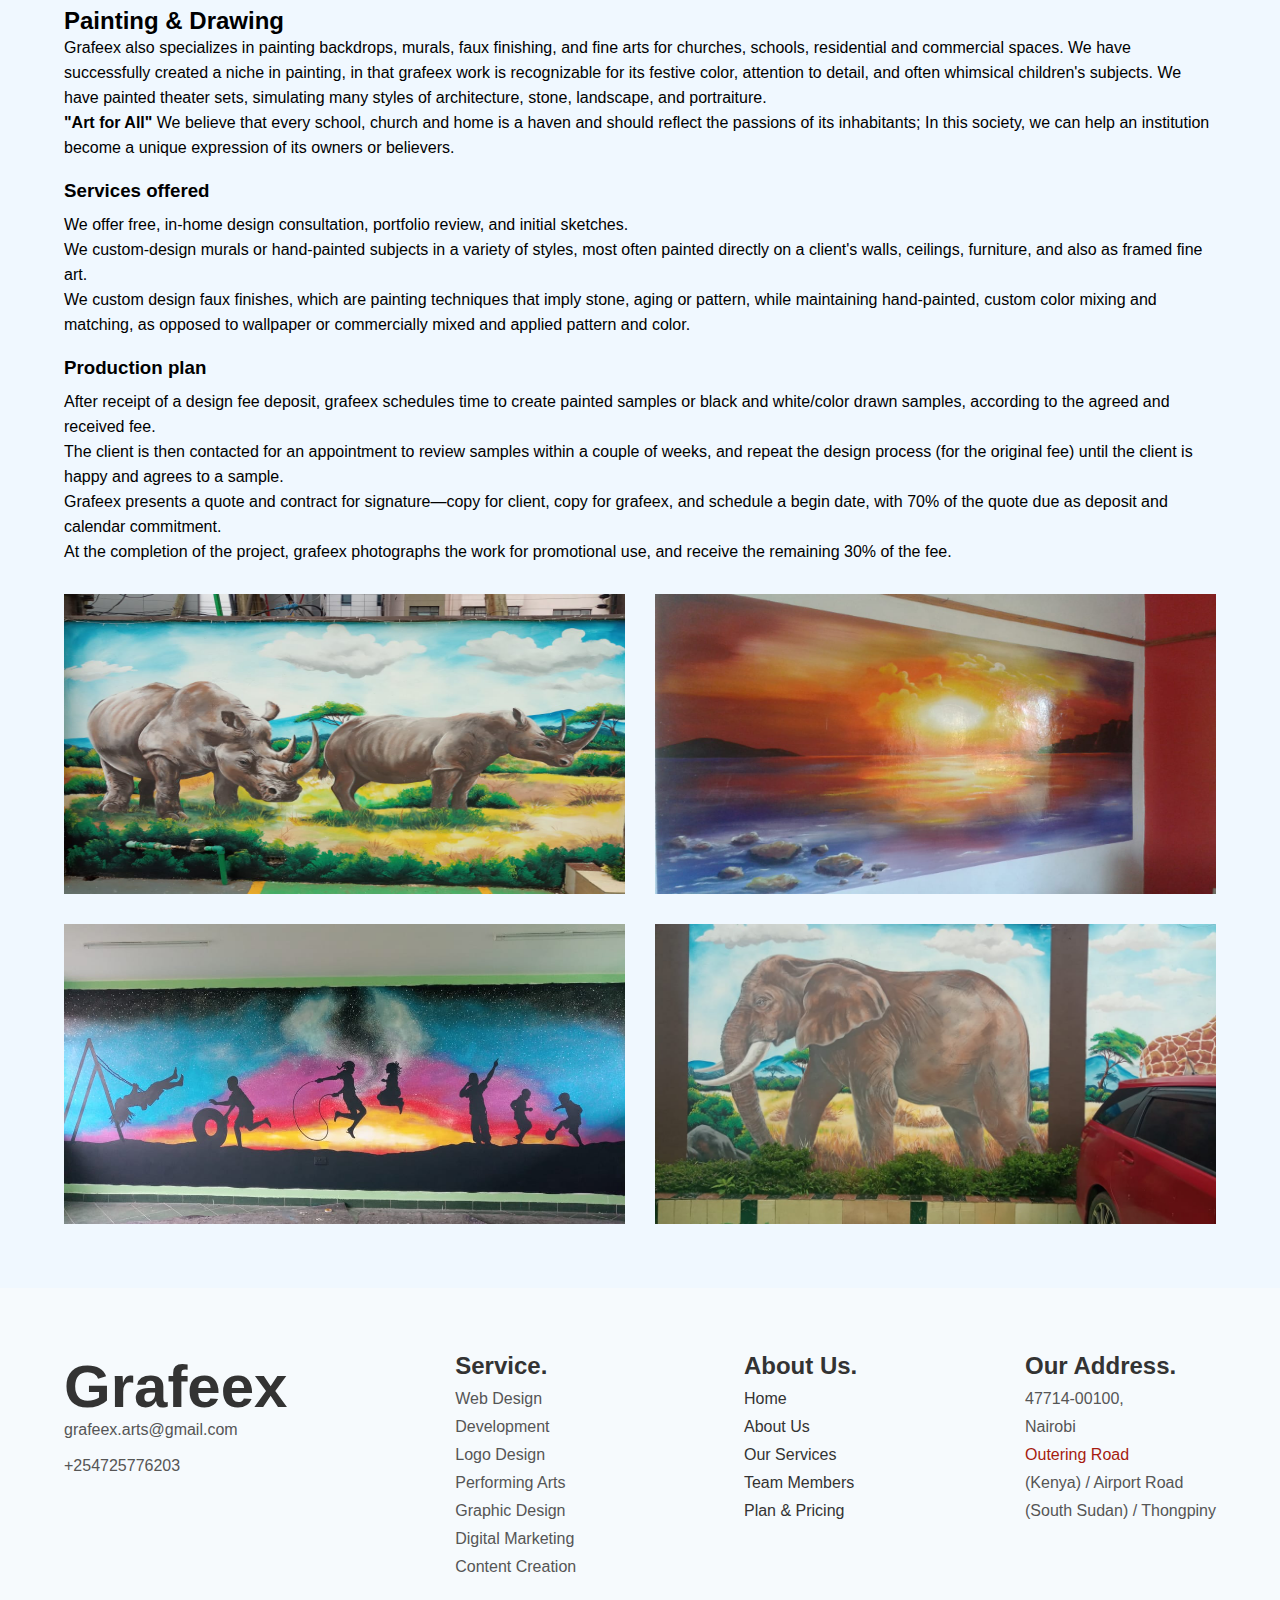
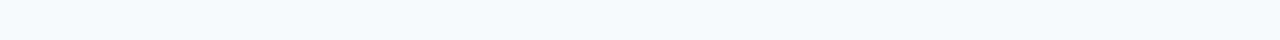
<file: pages/info.html>
<!DOCTYPE html>
<html lang="en">
  <head>
    <meta charset="UTF-8" />
    <meta http-equiv="X-UA-Compatible" content="IE=edge" />
    <meta name="viewport" content="width=device-width, initial-scale=1.0" />
    <link rel="stylesheet" href="../style.css" />
    <title>Grafeex|| Info</title>
  </head>
  <body>
    <header>
      <div class="logo">
        <img src="../images/logo.jpg" alt="" />
      </div>
      <nav>
        <div class="nav-items">
          <a href="../index.html">Home</a>
          <a href="info.html" class="active">About Us</a>
          <a href="#services">Services</a>
          <a href="#footer" class="primary-btn">Contact Us</a>
        </div>
      </nav>
      <div class="toggle">
        <i class="fas fa-bars" id="menu-icon"></i>
      </div>
    </header>
    <div class="container">
      <div class="header">
        <h1>Grafeex Art Group</h1>
        <p>
          Is a multi-disciplinary entity of creatives and thinkers, creating
          meaningful design solutions and experiences for brands and audiences.
        </p>
        <p>
          While very diverse, our aesthetic approach often involves distinct
          sense of play, aiming to put the fun in functional. Strategically, our
          work aims to elevate brand offerings by distilling core messaging down
          to its clearest and freshest visual form. We work with brands to tell
          compelling stories and build meaningful products. We collaborate
          closely with our clients across a full range of brand, physical,
          digital, and content disciplines.
        </p>
      </div>
      <div class="intro">
        <div>
          <h2>1. What is our Story?</h2>
          <h1>INTRODUCTION</h1>
          <p>
            Since setting up in 2018, Grafeex has grown from a single founder to
            a multi-skilled team meeting high-level business needs through
            coordinated brand building and strategic, design-led work.
          </p>
          <p>
            GRAFEEX, is an agency specializing in Branding, Creative design,
            products & Graphics Creativity Solutions providers founded in 3 rd
            August 2018 and located in Nairobi, Kenya with a definite vision to
            provide top creative, artistic designs and multimedia solutions. Our
            main strength is based on providing good enough visual and
            performing arts solutions with a valuable artistic depth. This brand
            was founded by Collins Omondi Ooko an artist with experience in
            Graphics Designing.
          </p>
        </div>
        <div>
          <h1>VISION</h1>
          <p>
            Our vision is to provide the wide quality and solutions in Graphics
            and Theatre consumer with a highly, mature visual and performing
            arts through the customer’s requests which by turn affects the
            consumer’s way of thinking and raises the artistic sense that is
            consequently reflected on the whole society positively.
          </p>
        </div>
        <div>
          <h1>MISSION</h1>
          <p>
            Our mission is to provide passion of art to both customers and
            designers with proficiency for outputs that we creatively design.
            Our priority is to help clients achieve their goals from the
            potential creative designs we offer.
          </p>
        </div>
      </div>
      <div class="team-info" id="team">
        <h2>2. What's our team?</h2>
        <p>
          Our Team is up and ready to represent you in a way that delightfully
          announces your identity either through online presence or through any
          media that you adopt. We go completely outside the typical moulds and
          mingle your required expertise with passionate art. The outcome
          clearly stands out to tell about your enterprise values and commitment
          in a balanced context. Holistic, fluid and at times playfully
          unpredictable, our approach to crafting visual identities is macro in
          framework and micro in detail. Work that is critically selective yet
          emotionally rich, spanning disciplines and bringing together teams of
          creatives attuned to the needs of today’s clients.
        </p>
        <div class="team-member">
          <div class="images">
            <img
              src="../images/collins.jpg"
              alt=""
              width="200px"
              height="200px"
            />
          </div>
          <div>
            <h3>
              Collins.O.Ooko <br />
              <span>CEO/Founder/Graphic Designer/Illustrator</span>
            </h3>
            <p>
              A designer, Artist and Creative director. Collins enjoys designing
              and leading creative execution for brands and companies to bring
              meaningful and beautiful experiences to life. Graduated with a
              second class upper in Bsc in Development Studies at Mount Kenya
              University. His work at grafeex is guided by a strong belief in
              design as a problem-solving tool, as a way of recognizing and
              forming relationships between ideas and reality, and as a method
              for improving the connections between people and the products we
              use.
            </p>
          </div>
        </div>
        <div class="team-member">
          <div class="images">
            <img
              src="../images/rambo.jpg"
              alt=""
              width="200px"
              height="200px"
            />
          </div>
          <div>
            <h3>
              Rambo Oracha <br />
              <span>Operations Manager</span>
            </h3>
            <p>
              Rambo Oracha is a playwright, director and a statistician.
              Graduated with a second class upper in Mathematics Applied, at the
              University of Eastern Africa, Baraton. Where I prodigiously headed
              the drama club, became an advisor in the student's Leadership
              Association board(SABU) and played a crucial role in the strategic
              team of the Nyanam Organization of the university. At Grafeex, I
              head the department of performing art as an Operation lead. I have
              scripted and directed plays for the church (Christmas, Easter
              etc...) inclusive of the school drama festivals. A staunch
              believer in teamwork, hard work, dedication and result.
            </p>
          </div>
        </div>
        <div class="team-member">
          <div class="images">
            <img
              src="../images/linda.jpg"
              alt=""
              width="200px"
              height="200px"
            />
          </div>
          <div>
            <h3>
              Lynda Mogire <br />
              <span>Brand and Product Designer</span>
            </h3>
            <p>
              Her work distinguishes itself with bold, unexpected materials &
              color combinations while her love of fine art is peppered
              throughout with the inclusion of african art forms. Through
              collaboration with a diverse range of clients & varied industries,
              she explores function, encourages interaction, and successfully
              differentiates narratives through the visualization of her design
              work.
            </p>
          </div>
        </div>
        <div class="team-member">
          <div class="images">
            <img
              src="../images/nahashon.jpg"
              alt=""
              width="200px"
              height="200px"
            />
          </div>
          <div>
            <h3>
              Nahashon Mutahi <br />
              <span>Motion Graphics Producer</span>
            </h3>
            <p>
              He is a result-oriented professional with over 10 years of
              experience in the video and audio production industry. He is
              skilled in video and audio editing using software such as ADOBE
              PREMIER PRO, DAVINCI RESOLVE, and FINAL CUT PRO. Nahashon is also
              a proficient photographer and videographer with technical
              knowledge in handling professional cameras, lighting, griping, and
              sound equipment. He possesses skills and knowledge in graphic
              production, graphic animation, and general animation and visual
              effects using software such as Adobe Photoshop, Adobe After
              Effects, and Adobe InDesign. Nahashon brings a uniquehuman
              relatable theme to every aspect of Video, Audio, and Photo
              production, making him a valuable asset to any team.
            </p>
          </div>
        </div>
        <div>
          <h2 style="margin-bottom: 10px">Team setup</h2>
          <ul>
            <li>Business & Strategic Market Planning.</li>
            <li>Creative Team.</li>
            <li>Web Design Solutions Team.</li>
            <li>Graphic Design Team.</li>
            <li>Multimedia Team.</li>
            <li>Account Management Team.</li>
          </ul>
        </div>
      </div>
      <div class="strategies" id="services">
        <h2>3. Our Strategies.</h2>
        <h3>
          As a branding and theatric agency, our key strengths are in creating
          your brand, launching it but also rebranding a brand.
        </h3>
        <p>
          Our strengths are in creating, planning and managing creative
          strategies that will create a positive impact for your brand in the
          market but also leave a unique footprint to differentiate it from
          other brands whereby advertisement and promotions will be inclusive.
        </p>
        <p>
          We present a promise to the customer, reflecting the expectations they
          can have from the products and Services offered, as well as offering
          difference amongst the competitors but also allows organizations to
          gain competitive advantage, define a coherent brand communication
          strategy, and to reach the target market and expand it. Grafeex
          services start with an artistic design and digital strategy that
          evolves into a complete solution that includes creativity, technology,
          and marketing solutions. Grafeex works with small to medium-sized
          businesses as well as leading brands, to create comprehensive and
          result driven Marketing campaigns.
        </p>
        <h4>Service preview</h4>
        <ul class="brand">
          <h3>BRAND IDENTITY</h3>
          <li>Naming & Brand positioning</li>
          <li>Concept Creation & Art Direction</li>
          <li>Logo Designing</li>
          <li>Brand Creative and deployment</li>
          <li>Brand Guideline creation and management</li>
          <li>Stationary design (letterheads, envelopes etc.)</li>
          <li>Business cards</li>
          <li>Company profile</li>
          <li>Book covers</li>
          <li>T-shirt logo Designing and Printing.</li>
        </ul>
        <ul class="content">
          <h3>CONTENT</h3>
          <li>Photography</li>
          <li>Corporate Documentaries.</li>
          <li>Corporate Identity Branding</li>
          <li>
            Printed Media (Magazines / Newspapers Execution/ Art Direction)
          </li>
        </ul>
        <ul class="marketing">
          <h3>MARKETING, PROMOTION & PACKAGING.</h3>
          <li>Wall Graphics & Billboards art.</li>
          <li>
            T-shirts, mugs, calendars, pens, gift certificates, event tickets,
            keychains etc.
          </li>
          <li>ewsletter Campaigns.</li>
        </ul>
        <ul class="web">
          <h3>WEB SERVICES</h3>
          <li>Hosting & Domain name registration</li>
          <li>
            Web Design. [ Dynamic, Static websites & Flash based websites]
          </li>
          <li>
            E -business Consultation [ Website Marketing & Promotion – E
            -marketing solutions - Maintenance &Support ]
          </li>
          <li>Social media admin and management.</li>
          <li>Digital marketing</li>
        </ul>
      </div>
      <div class="performing">
        <h2>4. Performing Arts</h2>
        <p>
          Grafeex Arts Group has a performing arts component that operates in
          all Counties in Kenya with its base in Nairobi, Kenya. GAG specializes
          in high quality live drama and Music scripting, directing and
          recording performances among other Theatrical activities. GAG achieves
          this by combining new and existing technology to embrace changes in
          the theatre, Music and drama industry for primary school pupils, high
          school students, colleges and universities, church youths and
          community institutions’ artists of all disciplines and diversity which
          is grounded in the classics and commitments in the creations of new
          works, new forms and innovative live performance practices.
        </p>
        <p>
          Grafeex Arts Group, with the directors undertakes all operations,
          including resource mobilization for the group. The company's ensemble
          approach to artistic rigor garners enthusiastic response from schools,
          community audiences, artists and critics alike. With a focus on
          children and youths’ talents and artistic training, Grafeex Arts
          Group’s activities have grown to fill a vital need in the drama, music
          and theatre market especially the live performances in churches,
          primary and secondary schools as an edutainment entity.
        </p>
        <h3 style="margin-top: 20px">Aim</h3>
        <p>
          To educate and entertain through drama, music and theatre performances
          in order to promote intellectual growth of youths, pupils and students
          in schools, communities and faith based organizations.
        </p>
        <ul class="objectives">
          <h3>Objectives</h3>
          <li>Build the capacity of the actors and actresses.</li>
          <li>
            Create awareness, share information and experiences for the
            betterment and understanding of the literary works.
          </li>
          <li>
            Collaborate with likeminded parties in improving the standards of
            Kenyan literary works.
          </li>
          <li>
            Enter into any arrangement with any government or authorities that
            may seem conducive to the group’s objectives, and to obtain any
            rights, privileges and concessions which we may think desirable to
            obtain;
          </li>
          <li>
            Generate the resources required for supporting and sustaining the
            functions of Grafeex Arts Group in realization of its goals.
          </li>
          <li>To discover and nature artistic Talents.</li>
        </ul>
        <ul class="expertise">
          <h3>Areas of Expertise</h3>
          <li>
            Scriptwriting for Plays, solo verses, choral verses, traditional
            dances, narratives etc
          </li>
          <li>Directing all items.</li>
          <li>Painting and Drawing of backdrops and décor.</li>
          <li>Training music and modern dances.</li>
          <li>Costumes creation.</li>
          <li>Life skills facilitations.</li>
          <li>Team-Buildings</li>
        </ul>
        <ul class="directions">
          <h3>Schools & Churches directed and Competitive levels.</h3>
          <li>Thika Road Primary: Regionals 2019</li>
          <li>Bishop Perlo Muranga: Nationals 2019</li>
          <li>Blessed Pavel primary school: Regionals 2018</li>
          <li>Moi forces academy primary: Regionals 2018</li>
          <li>
            St. Monica Njiru Catholic Church: Nationals 2016, Nationals 2017,
            2018, 2021.
          </li>
          <li>
            St Dominic Ruiru Catholic Church: 2018 ongoing archdiocese level.
          </li>
          <li>Divine Mercy Catholic Church: Nationals Kitale 2013</li>
          <li>Ngenda High school (Gatundu): Nationals 2011</li>
          <li>Mwiki Primary school: Nationals 2012</li>
          <li>St Leo Kakuma Boys Secondary School 2020</li>
        </ul>
        <div class="profile-images">
          <img src="../images/drama1.png" alt="" />
          <img src="../images/drama.png" alt="" />
        </div>
      </div>
      <div class="painting">
        <h2>Painting & Drawing</h2>
        <p>
          Grafeex also specializes in painting backdrops, murals, faux
          finishing, and fine arts for churches, schools, residential and
          commercial spaces. We have successfully created a niche in painting,
          in that grafeex work is recognizable for its festive color, attention
          to detail, and often whimsical children's subjects. We have painted
          theater sets, simulating many styles of architecture, stone,
          landscape, and portraiture.
        </p>
        <p>
          <b>"Art for All"</b> We believe that every school, church and home is
          a haven and should reflect the passions of its inhabitants; In this
          society, we can help an institution become a unique expression of its
          owners or believers.
        </p>
        <h3>Services offered</h3>
        <p>
          We offer free, in-home design consultation, portfolio review, and
          initial sketches.
        </p>
        <p>
          We custom-design murals or hand-painted subjects in a variety of
          styles, most often painted directly on a client's walls, ceilings,
          furniture, and also as framed fine art.
        </p>
        <p>
          We custom design faux finishes, which are painting techniques that
          imply stone, aging or pattern, while maintaining hand-painted, custom
          color mixing and matching, as opposed to wallpaper or commercially
          mixed and applied pattern and color.
        </p>
        <h3>Production plan</h3>
        <p>
          After receipt of a design fee deposit, grafeex schedules time to
          create painted samples or black and white/color drawn samples,
          according to the agreed and received fee.
        </p>
        <p>
          The client is then contacted for an appointment to review samples
          within a couple of weeks, and repeat the design process (for the
          original fee) until the client is happy and agrees to a sample.
        </p>
        <p>
          Grafeex presents a quote and contract for signature—copy for client,
          copy for grafeex, and schedule a begin date, with 70% of the quote due
          as deposit and calendar commitment.
        </p>
        <p style="margin-bottom: 30px">
          At the completion of the project, grafeex photographs the work for
          promotional use, and receive the remaining 30% of the fee.
        </p>
        <div class="profile-images">
          <img src="../images/paintings/1.jpg" alt="" />
          <img src="../images/paintings/6.jpg" alt="" />
          <img src="../images/paintings/7.jpg" alt="" />
          <img src="../images/paintings/11.jpg" alt="" />
        </div>
      </div>
    </div>
    <footer id="footer">
      <div class="footer-info">
        <h1>Grafeex</h1>
        <a href="mailto:grafeex.arts@gmail.com">grafeex.arts@gmail.com</a> <br />
        <a href="tel:+254725776203">+254725776203</a>
      </div>
      <div class="footer-service">
        <h2>Service.</h2>
        <p>Web Design</p>
        <p>Development</p>
        <p>Logo Design</p>
        <p>Performing Arts</p>
        <p>Graphic Design</p>
        <p>Digital Marketing</p>
        <p>Content Creation</p>
      </div>
      <div class="footer-about">
        <h2>About Us.</h2>
        <a href="../index.html">Home</a>
        <a href="info.html">About Us</a>
        <a href="#services">Our Services</a>
        <a href="#team">Team Members</a>
        <a href="mailto:grafeex.art@gmail.com">Plan & Pricing</a>
      </div>
      <div class="footer-address">
        <h2>Our Address.</h2>
        <p>47714-00100,</p>
        <p>Nairobi</p>
        <span>Outering Road</span>
        <p>(Kenya) / Airport Road</p>
        <p>(South Sudan) / Thongpiny</p>
      </div>
    </footer>
    <script src="../script.js"></script>
  </body>
</html>
</file>
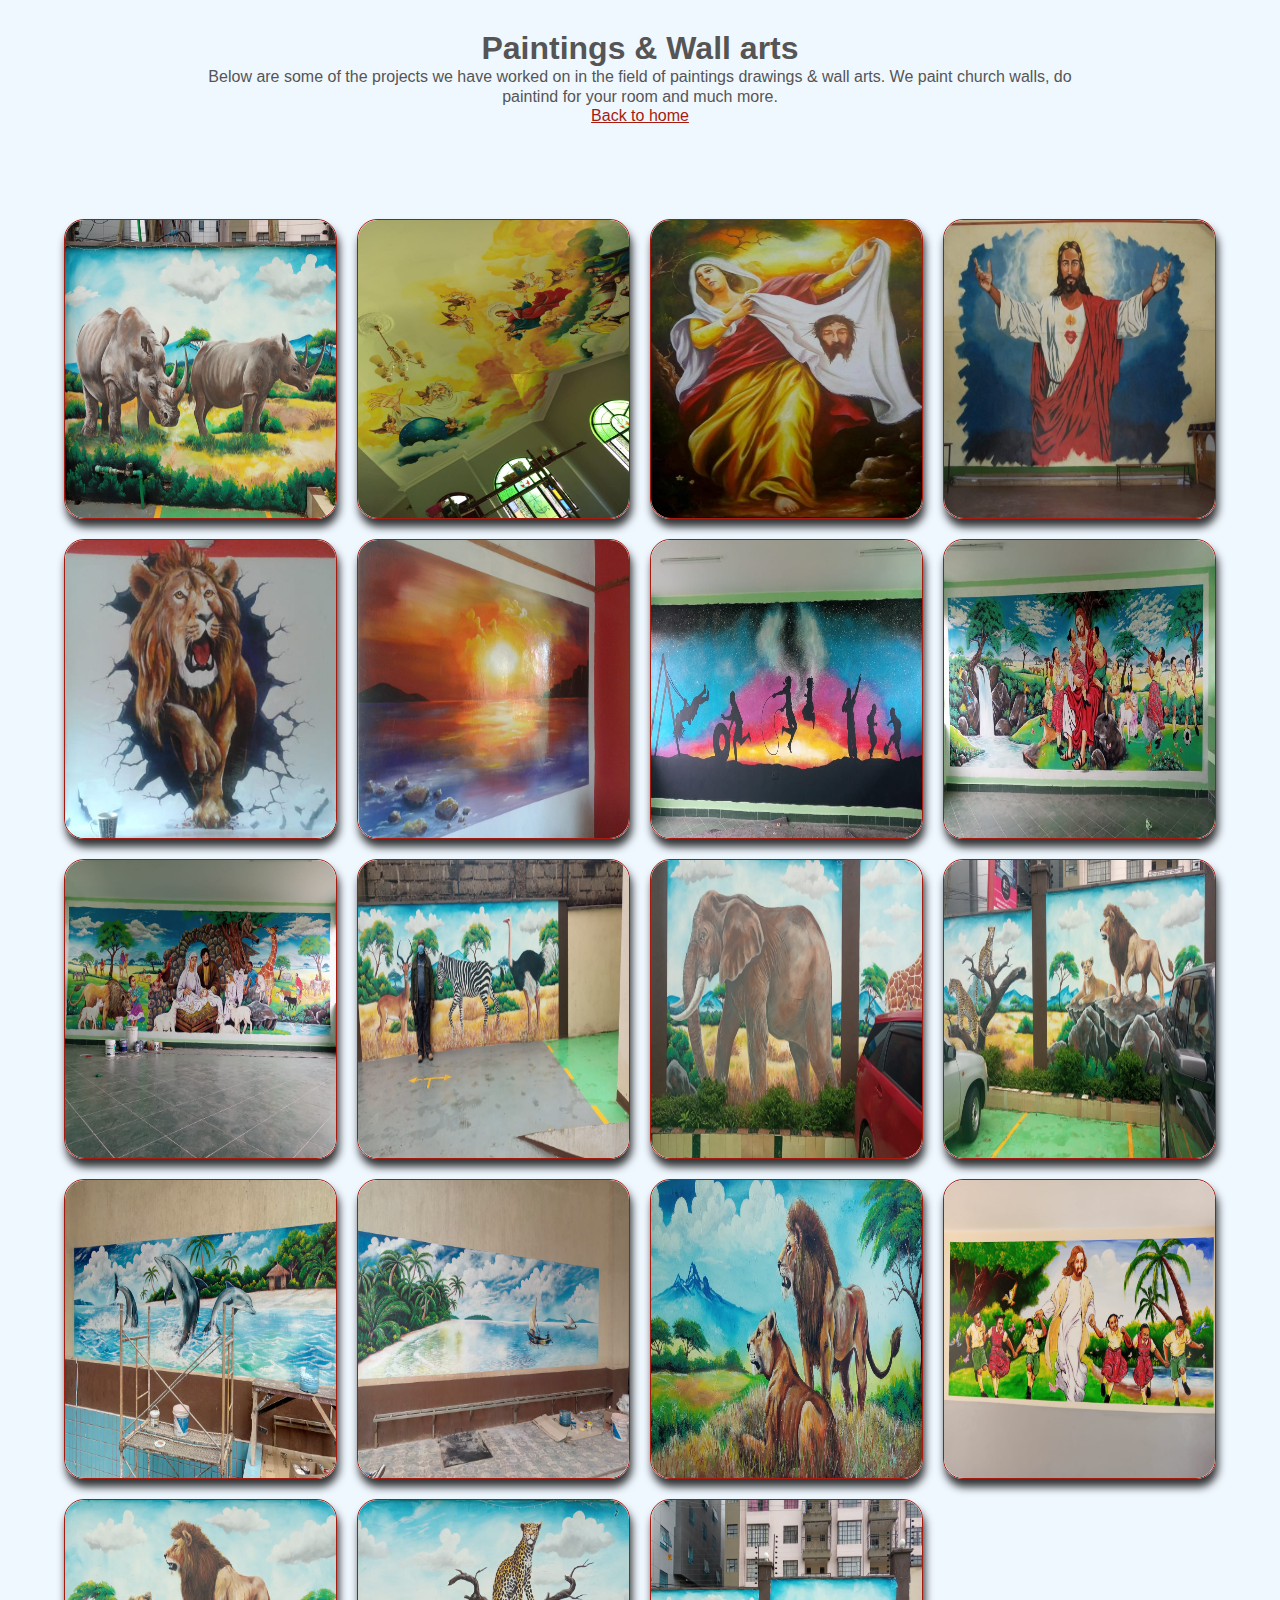
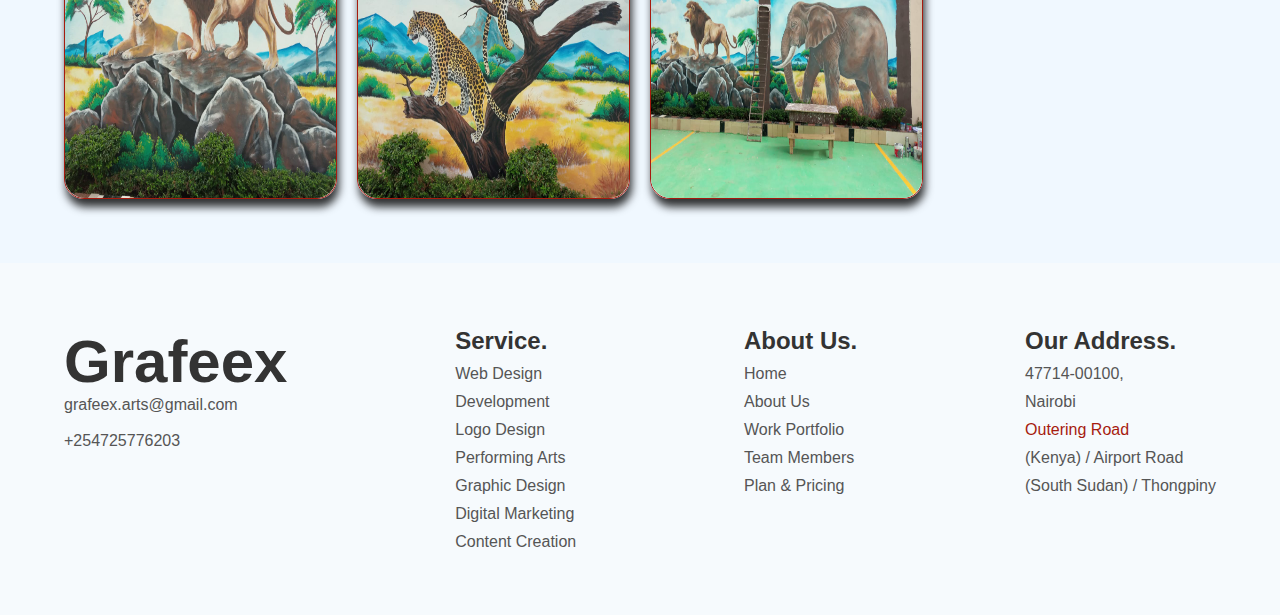
<file: pages/paintings.html>
<!DOCTYPE html>
<html lang="en">
  <head>
    <meta charset="UTF-8" />
    <meta http-equiv="X-UA-Compatible" content="IE=edge" />
    <meta name="viewport" content="width=device-width, initial-scale=1.0" />
    <link rel="stylesheet" href="../style.css" />
    <title>Grafeex || Paintings</title>
  </head>
  <body>
    <div class="gallery-container">
      <div class="gallery-header">
        <h1>Paintings & Wall arts</h1>
        <p>
          Below are some of the projects we have worked on in the field of
          paintings drawings & wall arts. We paint church walls, do paintind for
          your room and much more.
        </p>
        <a href="../index.html">Back to home</a>
      </div>
      <div class="gallery">
        <div class="image">
          <img src="../images/paintings/1.jpg" alt="" />
        </div>
        <div class="image">
          <img src="../images/paintings/2.jpg" alt="" />
        </div>
        <div class="image">
          <img src="../images/paintings/3.jpg" alt="" />
        </div>
        <div class="image">
          <img src="../images/paintings/4.jpg" alt="" />
        </div>
        <div class="image">
          <img src="../images/paintings/5.jpg" alt="" />
        </div>
        <div class="image">
          <img src="../images/paintings/6.jpg" alt="" />
        </div>
        <div class="image">
          <img src="../images/paintings/7.jpg" alt="" />
        </div>
        <div class="image">
          <img src="../images/paintings/8.jpg" alt="" />
        </div>
        <div class="image">
          <img src="../images/paintings/9.jpg" alt="" />
        </div>
        <div class="image">
          <img src="../images/paintings/10.jpg" alt="" />
        </div>
        <div class="image">
          <img src="../images/paintings/11.jpg" alt="" />
        </div>
        <div class="image">
          <img src="../images/paintings/12.jpg" alt="" />
        </div>
        <div class="image">
          <img src="../images/paintings/13.jpg" alt="" />
        </div>
        <div class="image">
          <img src="../images/paintings/14.jpg" alt="" />
        </div>
        <div class="image">
          <img src="../images/paintings/15.jpg" alt="" />
        </div>
        <div class="image">
          <img src="../images/paintings/16.jpg" alt="" />
        </div>
        <div class="image">
          <img src="../images/paintings/17.jpg" alt="" />
        </div>
        <div class="image">
          <img src="../images/paintings/18.jpg" alt="" />
        </div>
        <div class="image">
          <img src="../images/paintings/19.jpg" alt="" />
        </div>
      </div>
    </div>
    <footer>
      <div class="footer-info">
        <h1>Grafeex</h1>
        <a href="mailto:grafeex.arts@gmail.com">grafeex.arts@gmail.com</a> <br />
        <a href="tel:+254725776203">+254725776203</a>
      </div>
      <div class="footer-service">
        <h2>Service.</h2>
        <p>Web Design</p>
        <p>Development</p>
        <p>Logo Design</p>
        <p>Performing Arts</p>
        <p>Graphic Design</p>
        <p>Digital Marketing</p>
        <p>Content Creation</p>
      </div>
      <div class="footer-about">
        <h2>About Us.</h2>
        <p>Home</p>
        <p>About Us</p>
        <p>Work Portfolio</p>
        <p>Team Members</p>
        <p>Plan & Pricing</p>
      </div>
      <div class="footer-address">
        <h2>Our Address.</h2>
        <p>47714-00100,</p>
        <p>Nairobi</p>
        <span>Outering Road</span>
        <p>(Kenya) / Airport Road</p>
        <p>(South Sudan) / Thongpiny</p>
      </div>
    </footer>
  </body>
</html>
</file>
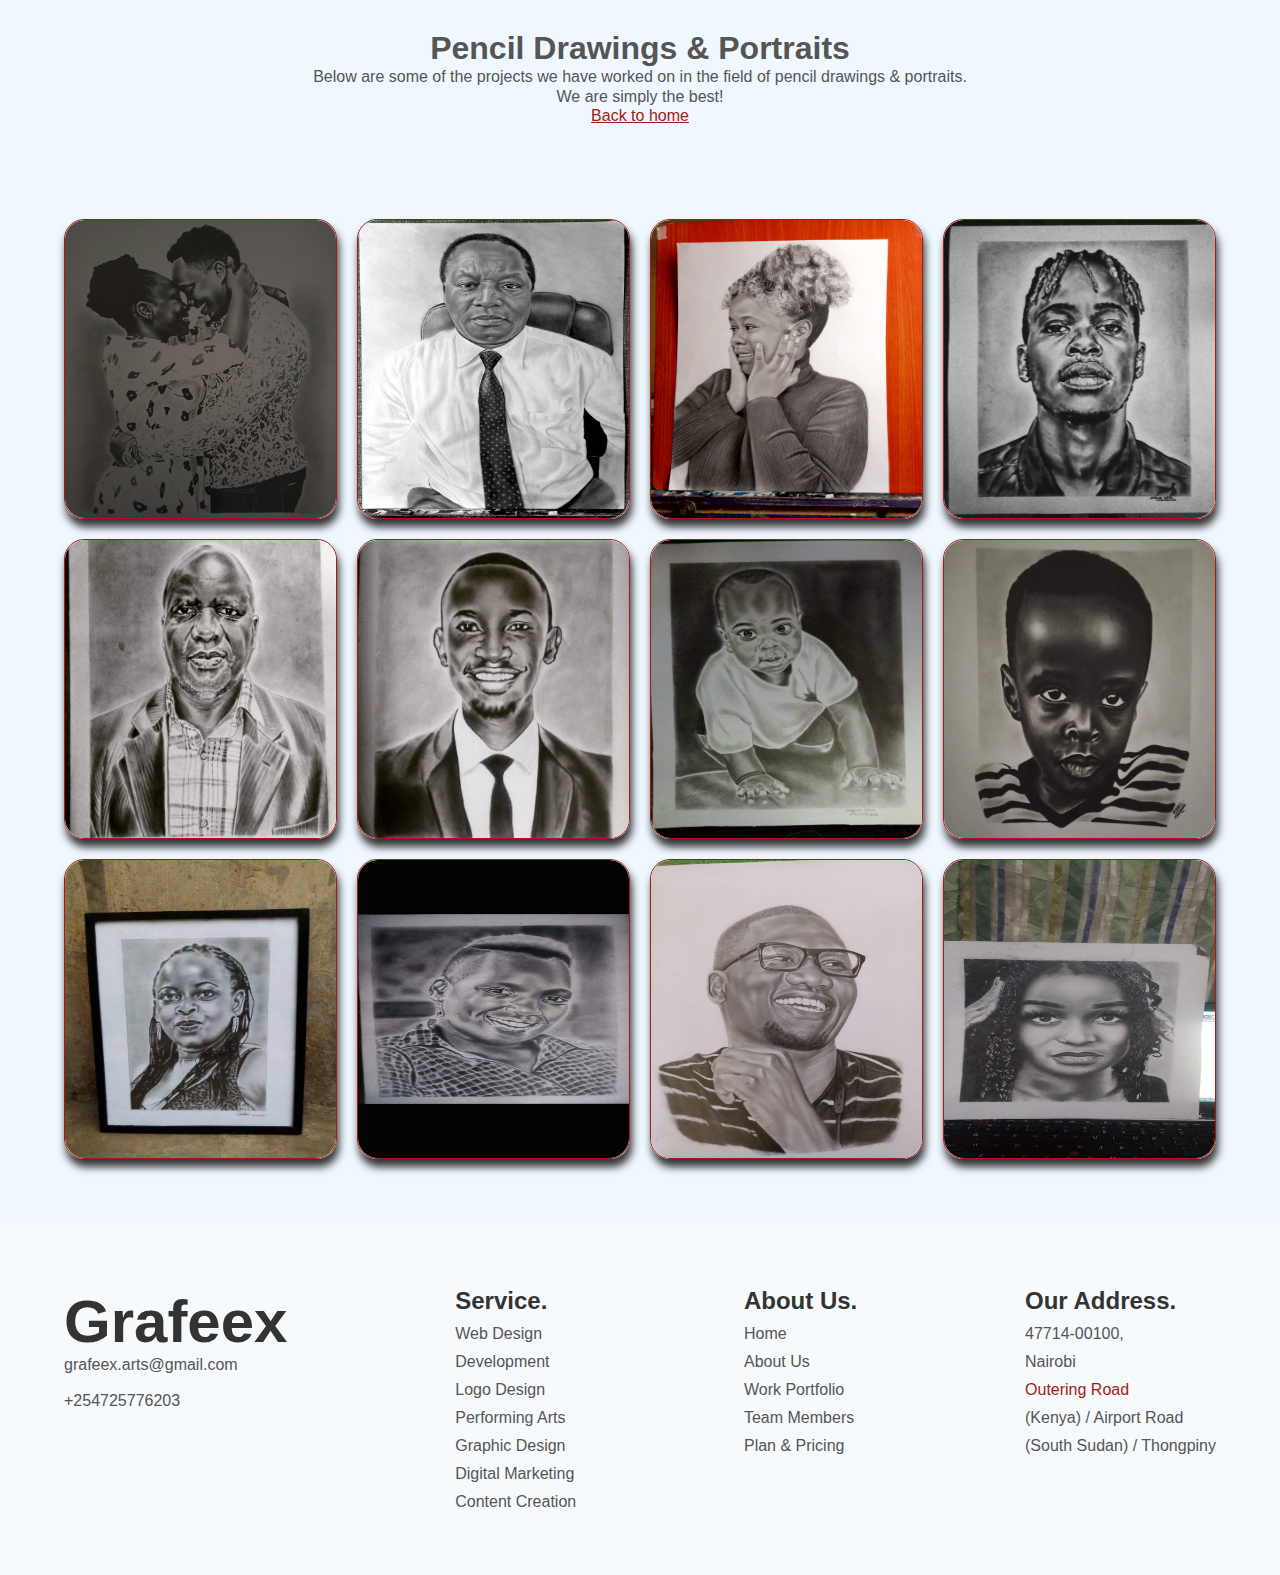
<file: pages/portraits.html>
<!DOCTYPE html>
<html lang="en">
  <head>
    <meta charset="UTF-8" />
    <meta http-equiv="X-UA-Compatible" content="IE=edge" />
    <meta name="viewport" content="width=device-width, initial-scale=1.0" />
    <link rel="stylesheet" href="../style.css" />
    <title>Grafeex || Portraits</title>
  </head>
  <body>
    <div class="gallery-container">
      <div class="gallery-header">
        <h1>Pencil Drawings & Portraits</h1>
        <p>
          Below are some of the projects we have worked on in the field of
          pencil drawings & portraits. We are simply the best!
        </p>
        <a href="../index.html">Back to home</a>
      </div>
      <div class="gallery">
        <div class="image">
          <img src="../images/portraits/1.jpg" alt="" />
        </div>
        <div class="image">
          <img src="../images/portraits/2.jpg" alt="" />
        </div>
        <div class="image">
          <img src="../images/portraits/3.jpg" alt="" />
        </div>
        <div class="image">
          <img src="../images/portraits/4.jpg" alt="" />
        </div>
        <div class="image">
          <img src="../images/portraits/5.jpg" alt="" />
        </div>
        <div class="image">
          <img src="../images/portraits/6.jpg" alt="" />
        </div>
        <div class="image">
          <img src="../images/portraits/7.jpg" alt="" />
        </div>
        <div class="image">
          <img src="../images/portraits/8.jpg" alt="" />
        </div>
        <div class="image">
          <img src="../images/portraits/9.jpg" alt="" />
        </div>
        <div class="image">
          <img src="../images/portraits/10.jpg" alt="" />
        </div>
        <div class="image">
          <img src="../images/portraits/11.jpg" alt="" />
        </div>
        <div class="image">
          <img src="../images/portraits/12.jpg" alt="" />
        </div>
      </div>
    </div>
    <footer>
      <div class="footer-info">
        <h1>Grafeex</h1>
        <a href="mailto:grafeex.arts@gmail.com">grafeex.arts@gmail.com</a> <br />
        <a href="tel:+254725776203">+254725776203</a>
      </div>
      <div class="footer-service">
        <h2>Service.</h2>
        <p>Web Design</p>
        <p>Development</p>
        <p>Logo Design</p>
        <p>Performing Arts</p>
        <p>Graphic Design</p>
        <p>Digital Marketing</p>
        <p>Content Creation</p>
      </div>
      <div class="footer-about">
        <h2>About Us.</h2>
        <p>Home</p>
        <p>About Us</p>
        <p>Work Portfolio</p>
        <p>Team Members</p>
        <p>Plan & Pricing</p>
      </div>
      <div class="footer-address">
        <h2>Our Address.</h2>
        <p>47714-00100,</p>
        <p>Nairobi</p>
        <span>Outering Road</span>
        <p>(Kenya) / Airport Road</p>
        <p>(South Sudan) / Thongpiny</p>
      </div>
    </footer>
  </body>
</html>
</file>
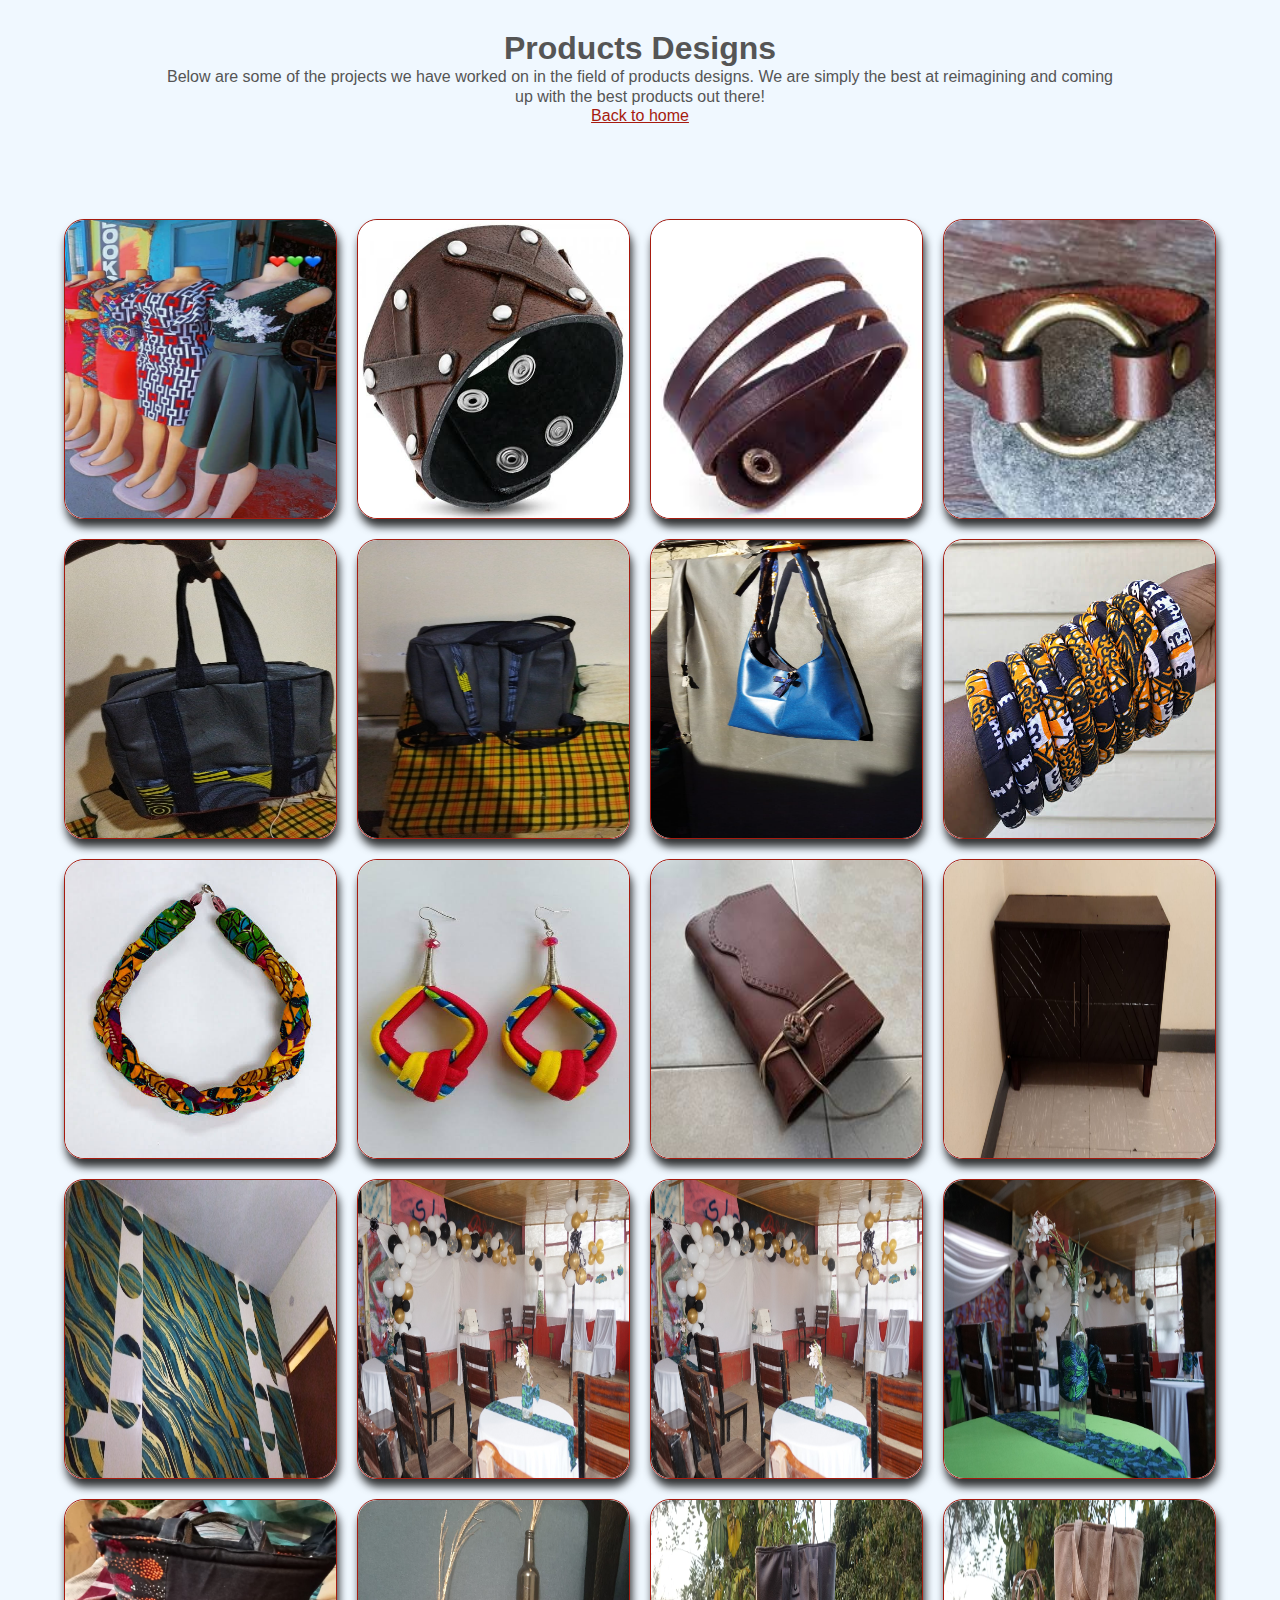
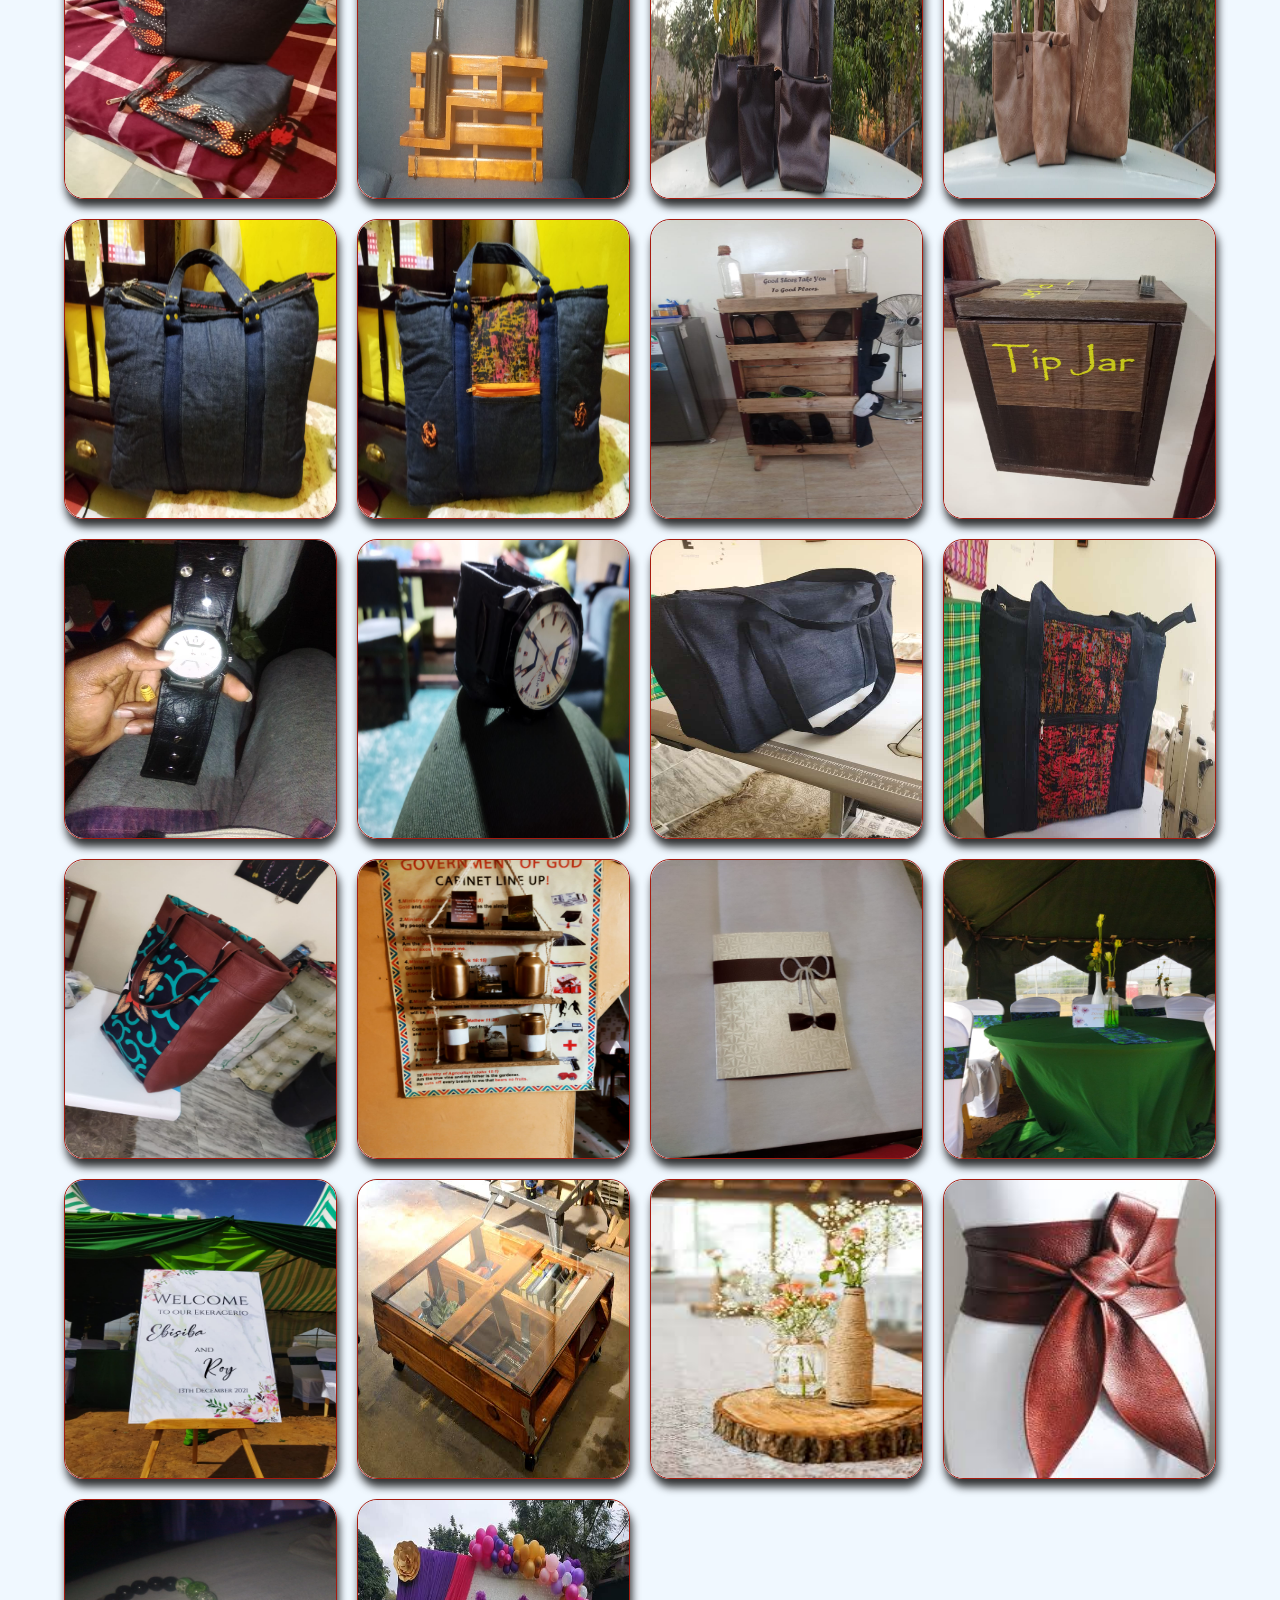
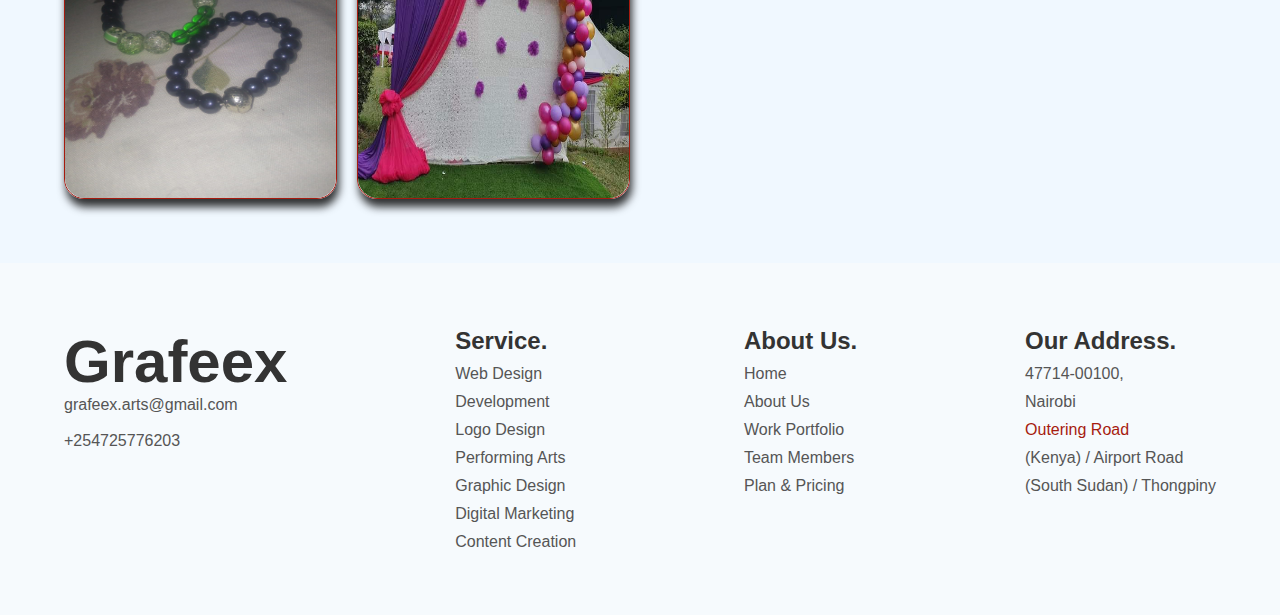
<file: pages/products.html>
<!DOCTYPE html>
<html lang="en">
  <head>
    <meta charset="UTF-8" />
    <meta http-equiv="X-UA-Compatible" content="IE=edge" />
    <meta name="viewport" content="width=device-width, initial-scale=1.0" />
    <link rel="stylesheet" href="../style.css" />
    <title>Grafeex || Products</title>
  </head>
  <body>
    <div class="gallery-container">
      <div class="gallery-header">
        <h1>Products Designs</h1>
        <p>
          Below are some of the projects we have worked on in the field of
          products designs. We are simply the best at reimagining and coming up
          with the best products out there!
        </p>
        <a href="../index.html">Back to home</a>
      </div>
      <div class="gallery">
        <div class="image">
          <img src="../images/products/1.jpeg" alt="" />
        </div>
        <div class="image">
          <img src="../images/products/2.jpeg" alt="" />
        </div>
        <div class="image">
          <img src="../images/products/3.jpeg" alt="" />
        </div>
        <div class="image">
          <img src="../images/products/4.jpeg" alt="" />
        </div>
        <div class="image">
          <img src="../images/products/5.jpeg" alt="" />
        </div>
        <div class="image">
          <img src="../images/products/6.jpeg" alt="" />
        </div>
        <div class="image">
          <img src="../images/products/7.jpeg" alt="" />
        </div>
        <div class="image">
          <img src="../images/products/8.jpeg" alt="" />
        </div>
        <div class="image">
          <img src="../images/products/9.jpeg" alt="" />
        </div>
        <div class="image">
          <img src="../images/products/10.jpeg" alt="" />
        </div>
        <div class="image">
          <img src="../images/products/11.jpeg" alt="" />
        </div>
        <div class="image">
          <img src="../images/products/12.jpeg" alt="" />
        </div>
        <div class="image">
          <img src="../images/products/13.jpeg" alt="" />
        </div>
        <div class="image">
          <img src="../images/products/14.jpeg" alt="" />
        </div>
        <div class="image">
          <img src="../images/products/15.jpeg" alt="" />
        </div>
        <div class="image">
          <img src="../images/products/16.jpeg" alt="" />
        </div>
        <div class="image">
          <img src="../images/products/17.jpeg" alt="" />
        </div>
        <div class="image">
          <img src="../images/products/18.jpeg" alt="" />
        </div>
        <div class="image">
          <img src="../images/products/19.jpeg" alt="" />
        </div>
        <div class="image">
          <img src="../images/products/20.jpeg" alt="" />
        </div>
        <div class="image">
          <img src="../images/products/21.jpeg" alt="" />
        </div>
        <div class="image">
          <img src="../images/products/22.jpeg" alt="" />
        </div>
        <div class="image">
          <img src="../images/products/23.jpeg" alt="" />
        </div>
        <div class="image">
          <img src="../images/products/24.jpeg" alt="" />
        </div>
        <div class="image">
          <img src="../images/products/25.jpeg" alt="" />
        </div>
        <div class="image">
          <img src="../images/products/26.jpeg" alt="" />
        </div>
        <div class="image">
          <img src="../images/products/27.jpeg" alt="" />
        </div>
        <div class="image">
          <img src="../images/products/28.jpeg" alt="" />
        </div>
        <div class="image">
          <img src="../images/products/29.jpeg" alt="" />
        </div>
        <div class="image">
          <img src="../images/products/30.jpeg" alt="" />
        </div>
        <div class="image">
          <img src="../images/products/31.jpeg" alt="" />
        </div>
        <div class="image">
          <img src="../images/products/32.jpeg" alt="" />
        </div>
        <div class="image">
          <img src="../images/products/33.jpeg" alt="" />
        </div>
        <div class="image">
          <img src="../images/products/34.jpeg" alt="" />
        </div>
        <div class="image">
          <img src="../images/products/35.jpeg" alt="" />
        </div>
        <div class="image">
          <img src="../images/products/36.jpeg" alt="" />
        </div>
        <div class="image">
          <img src="../images/products/37.jpeg" alt="" />
        </div>
        <div class="image">
          <img src="../images/products/38.jpeg" alt="" />
        </div>
      </div>
    </div>
    <footer>
      <div class="footer-info">
        <h1>Grafeex</h1>
        <a href="mailto:grafeex.arts@gmail.com">grafeex.arts@gmail.com</a> <br />
        <a href="tel:+254725776203">+254725776203</a>
      </div>
      <div class="footer-service">
        <h2>Service.</h2>
        <p>Web Design</p>
        <p>Development</p>
        <p>Logo Design</p>
        <p>Performing Arts</p>
        <p>Graphic Design</p>
        <p>Digital Marketing</p>
        <p>Content Creation</p>
      </div>
      <div class="footer-about">
        <h2>About Us.</h2>
        <p>Home</p>
        <p>About Us</p>
        <p>Work Portfolio</p>
        <p>Team Members</p>
        <p>Plan & Pricing</p>
      </div>
      <div class="footer-address">
        <h2>Our Address.</h2>
        <p>47714-00100,</p>
        <p>Nairobi</p>
        <span>Outering Road</span>
        <p>(Kenya) / Airport Road</p>
        <p>(South Sudan) / Thongpiny</p>
      </div>
    </footer>
  </body>
</html>
</file>
<file: style.css>
* {
  margin: 0;
  padding: 0;
  box-sizing: border-box;
  font-family: sans-serif;
  text-decoration: none;
  --primary-color: #a61b0f;
  scroll-behavior: smooth;
}

body {
  background-color: aliceblue;
}

header {
  display: flex;
  background-color: #fff;
  justify-content: space-between;
  width: 100%;
  height: 70px;
  padding: 10px 20px;
  align-items: center;
  position: relative;
}

nav a {
  color: #000;
  margin-right: 20px;
  transition: all 0.5s ease-in-out;
}

nav a.active,
nav a:hover {
  color: var(--primary-color);
}

header a.primary-btn:hover {
  color: #fff;
}

.toggle {
  display: none;
}

.logo {
  width: 150px;
  display: flex;
  align-items: center;
  height: 70px;
  object-fit: cover;
}

.logo img {
  width: 100%;
  height: 100%;
}

.primary-btn {
  background-color: var(--primary-color);
  padding: 10px 20px;
  border-radius: 20px;
  color: #fff;
  font-size: 16px;
  transition: 1s all ease-in-out;
}

.secondary-btn {
  background-color: #f6f7f9;
  padding: 10px 20px;
  border-radius: 20px;
  color: var(--primary-color);
  font-size: 16px;
  font-weight: bold;
  transition: 1s all ease-in-out;
  height: 40px;
  display: flex;
  align-items: center;
  border: 1px solid var(--primary-color);
  gap: 10px;
  padding: 10px 20px;
  width: fit-content;
}

.secondary-btn:hover,
.primary-btn:hover {
  box-shadow: 2px 4px 44px var(--primary-color);
}

.home {
  min-height: 40%;
  width: 100%;
  display: flex;
}

.home-left {
  flex: 3;
  padding: 5%;
  display: flex;
  flex-direction: column;
  background-color: #f6fafd;
}

.home-left h1 {
  font-size: 60px;
  font-weight: bolder;
  line-height: 70px;
  color: #222;
}

.home-left h1 span {
  font-weight: 100;
  color: #333;
}

.home-left p {
  line-height: 25px;
}

.more {
  color: var(--primary-color);
}

.home-left .start {
  margin-top: 30px;
}

.home-right {
  flex: 3;
}

.home-right img {
  width: 100%;
  height: 100%;
}

.hanging {
  margin: auto;
  margin-top: 40px;
  margin-bottom: 40px;
  width: 70%;
  height: 70px;
  background: #fff;
  display: flex;
  justify-content: space-around;
  align-items: center;
  border-radius: 20px;
  box-shadow: 2px 4px 14px var(--primary-color);
  transition: 0.5s all;
}

.hanging:hover {
  box-shadow: 2px 4px 44px var(--primary-color);
}

.mobile {
  display: none;
}

.hanging a {
  font-size: 18px;
  color: #333;
  transition: 0.3s all;
  display: flex;
}

.hanging a:hover {
  color: var(--primary-color);
}

.hanging i {
  margin-right: 10px;
}

.about {
  width: 100%;
  display: flex;
  padding: 5%;
  justify-content: space-around;
  background-color: #fff;
}

.about > div {
  flex: 5;
}

.about img {
  width: 50vw;
}

.about h2 {
  color: var(--primary-color);
  font-size: 38px;
}

.about h1 {
  font-size: 50px;
  color: #333;
}

.about p {
  width: 400px;
  line-height: 30px;
  color: #555;
  margin-bottom: 40px;
}

.services {
  width: 100%;
  background-color: #f6fafd;
  display: flex;
  align-items: center;
  justify-content: center;
  padding: 5% 10%;
}

.services-box {
  flex: 5;
  display: grid;
  grid-template-columns: repeat(2, 250px);
  row-gap: 30px;
  column-gap: 30px;
  justify-content: center;
  align-content: center;
}

.card {
  width: 100%;
  height: 350px;
  background: #fff;
  border-radius: 20px;
  padding: 20px;
  box-shadow: 2px 4px 4px var(--primary-color);
  transition: 0.5s all ease-in-out;
}

.card:hover {
  box-shadow: 2px 4px 44px var(--primary-color);
}

.card-icon i {
  color: var(--primary-color);
  font-size: 30px;
  margin: 20px;
}

.card-info {
  height: 60%;
}

.card-info h2 {
  color: #333;
}

.card-info p {
  line-height: 25px;
  margin-bottom: 20px;
  color: #555;
}

.card-primary {
  background: var(--primary-color);
  color: #fff;
}

.card-primary a {
  background-color: #fff;
  color: var(--primary-color);
}

.card-primary h2,
.card-primary .card-icon i,
.card-primary .card-info p {
  color: #fff;
}

.services .text {
  flex: 4;
}

.services .text h2,
.portfolio .text h2,
.testimonials .text h2,
.team .text h2,
.blog .text h2,
.contact .text h2 {
  color: var(--primary-color);
  font-size: 38px;
}

.services .text h1,
.portfolio .text h1,
.testimonials .text h1,
.team .text h1,
.blog .text h1,
.contact .text h1 {
  font-size: 50px;
  color: #333;
}

.services .text h1 span,
.portfolio .text h1 span,
.contact .text h1 span {
  font-weight: 100;
  color: #555;
}

.services .text p {
  color: #555;
  width: 400px;
  margin-bottom: 30px;
}

.portfolio,
.team {
  width: 100%;
  background-color: #fff;
  position: relative;
  display: flex;
  align-items: center;
  flex-direction: column;
  padding: 5%;
}

.portfolio .text p {
  display: flex;
  gap: 50px;
  align-items: center;
}

.portfolio .text p span {
  color: var(--primary-color);
  font-family: monospace;
  cursor: pointer;
}

.portfolio-container {
  width: 80%;
  margin: auto;
  margin-top: 40px;
  display: grid;
  grid-template-columns: repeat(2, 1fr);
  align-items: center;
  gap: 2.5rem;
}

.portfolio-container .portfolio-box {
  border-radius: 2rem;
  box-shadow: 0 0 1rem #333;
  overflow: hidden;
  height: 300px;
  display: flex;
  object-fit: contain;
}

.portfolio-box:hover img {
  transform: scale(1.1);
}

.portfolio-box .portfolio-layer {
  width: 100%;
  height: 100%;
  background: url(images/bg_1.jpg);
  /* background: linear-gradient(rgba(247, 21, 21, 0.1), var(--primary-color)); */
  display: flex;
  align-items: center;
  justify-content: center;
  flex-direction: column;
  text-align: center;
  padding: 0 20px;
}

.portfolio-layer h4 {
  color: #fff;
  font-size: 2rem;
}

.portfolio-layer p {
  font-size: 16px;
  margin: 10px 10px 20px;
  color: #f5f5f5;
}

.testimonials {
  width: 100%;
  background-color: #f6fafd;
  display: flex;
  align-items: center;
  flex-direction: column;
  padding: 5%;
}

.testimonials .text,
.team .text,
.blog .text {
  text-align: center;
}

.client-card {
  background: #fff;
  width: 700px;
  padding: 30px;
  text-align: center;
  border-radius: 50px 0;
  box-shadow: 2px 4px 4px var(--primary-color);
  transition: 0.5s all;
  margin-top: 50px;
}

.client-card:hover {
  box-shadow: 2px 4px 44px var(--primary-color);
}

.client-card p {
  line-height: 30px;
  color: #333;
}

.client-card span {
  color: #555;
}

.client-card img {
  width: 70px;
  height: 70px;
  border-radius: 50%;
  margin-bottom: 10px;
}

.stars {
  margin: 10px 0;
}

.stars i {
  color: gold;
}

.team {
  width: 100%;
  background-color: #fff;
}

.team .text p,
.blog .text p {
  margin: 20px 0;
  width: 500px;
  color: #555;
}

.team-holder {
  display: grid;
  grid-template-columns: repeat(4, 1fr);
  width: 80%;
  gap: 30px;
}

.member-card {
  text-align: center;
}

.member-card h3 {
  margin-top: 10px;
  color: #333;
}

.member-card span {
  color: #555;
}

.member-card img {
  width: 100%;
  height: 300px;
  object-fit: cover;
  border-radius: 10px;
  transition: all 0.5s ease;
}

.member-card:hover img {
  transform: scale(1.06);
}

.team a {
  margin-top: 50px;
  width: fit-content;
}

.blog {
  background-color: #f6fafd;
  padding: 5%;
  display: flex;
  flex-direction: column;
  align-items: center;
  justify-content: baseline;
}

.blog-holder {
  display: grid;
  grid-template-columns: repeat(3, 1fr);
  width: 90%;
  gap: 30px;
}

.blog-card {
  height: 400px;
  position: relative;
  border-radius: 20px;
  cursor: pointer;
}

.blog-cover {
  width: 100%;
  height: 100%;
  border-radius: 20px;
}

.blog-card-info {
  position: absolute;
  bottom: 10px;
  color: #fff;
  display: flex;
  flex-direction: column;
  gap: 10px;
  margin: 20px;
}

.blog-card-info img {
  width: 50px;
  height: 50px;
  border-radius: 50%;
  border: 1px solid #333;
  object-fit: cover;
}

.contact {
  width: 100%;
  background-color: #fff;
  display: grid;
  align-items: center;
  grid-template-columns: repeat(2, 1fr);
  padding: 5%;
}

.contact .text p {
  margin: 20px 0;
}

.contact a {
  color: #555;
  margin-bottom: 20px;
}

.form-holder {
  background: linear-gradient(to right, #ff4066, #fff16a);
  padding: 50px 100px;
}

form {
  display: flex;
  flex-direction: column;
  gap: 20px;
  color: #fff;
}

.input-group {
  display: flex;
  flex-direction: column;
  gap: 10px;
  width: 100%;
}

.input-group input {
  height: 40px;
  border-radius: 20px;
  outline: none;
  border: none;
  padding: 20px;
  width: 100%;
}

.input-group textarea {
  border-radius: 20px;
  outline: none;
  border: none;
  padding: 20px;
  width: 100%;
}

button {
  border: none;
  outline: none;
  font-weight: bold;
}

footer {
  display: flex;
  justify-content: space-between;
  background-color: #f6fafd;
  padding: 5%;
}

footer p {
  color: #555;
}

footer a {
  color: #333;
}

footer h2 {
  color: #333;
}

.footer-info {
  display: flex;
  flex-direction: column;
  gap: 10;
}

.footer-info h1 {
  font-size: 60px;
  color: #333;
}

.footer-info a {
  color: #555;
}

.footer-service,
.footer-about,
.footer-address {
  display: flex;
  flex-direction: column;
  gap: 10px;
}

.footer-address span {
  color: var(--primary-color);
}

.partners {
  width: 100%;
  padding: 5%;
  display: flex;
  align-items: center;
  justify-content: center;
  flex-direction: column;
  background: #f6f7f9;
}

.partners h2 {
  color: #333;
  margin-bottom: 30px;
  margin-top: 20px;
  font-size: 30px;
}

.partners h1 {
  color: var(--primary-color);
}

.moving {
  display: flex;
  gap: 20px;
}

.grid {
  display: none;
}

.social-links {
  display: flex;
  gap: 20px;
}

.social-links i {
  font-size: 20px;
  color: var(--primary-color);
  cursor: pointer;
}

.copyright {
  background-color: var(--primary-color);
  height: 50px;
  color: #fff;
  display: flex;
  align-items: center;
  justify-content: center;
}

.copyright a {
  color: #fff;
}

/* gallery pages design */
.gallery-container {
  width: 100%;
  height: 100%;
  display: flex;
  justify-content: center;
  align-items: center;
  flex-direction: column;
}

.gallery-header {
  padding: 30px;
  text-align: center;
  color: #555;
}

.gallery-header p {
  line-height: 20px;
  margin-top: 20px;
  width: 80%;
  margin: auto;
}

.gallery-header a {
  color: var(--primary-color);
  text-decoration: underline;
  margin-top: 20px;
}

.gallery {
  display: grid;
  grid-template-columns: repeat(4, 1fr);
  grid-gap: 20px;
  padding: 5%;
}

.image {
  width: 100%;
  height: 300px;
  object-fit: cover;
  object-position: center;
  display: flex;
  align-items: center;
  justify-content: center;
  border: 1px solid var(--primary-color);
  border-radius: 20px;
  box-shadow: 2px 8px 8px rgba(0, 0, 0, 0.8);
}

.image img {
  width: 100%;
  height: 100%;
  border-radius: 20px;
}

.container {
  width: 100%;
  height: 100%;
  display: flex;
  flex-direction: column;
  justify-content: center;
  align-items: center;
  gap: 50px;
  padding: 5%;
}

.container .header h1 {
  text-align: center;
  margin-bottom: 20px;
}

.container p {
  line-height: 25px;
}

.container .intro h1 {
  font-size: 24px;
  margin: 10px 0;
}

.container .team-info .team-member {
  display: flex;
  align-items: center;
  padding: 40px;
  width: 100%;
  gap: 40px;
}

.container ul {
  margin: 20px 0;
}

.container ul li {
  margin: 0 30px;
  line-height: 25px;
}

.profile-images {
  display: grid;
  grid-template-columns: repeat(2, 1fr);
  width: 100%;
  gap: 30px;
}

.profile-images img {
  width: 100%;
  height: 300px;
}

.painting h3 {
  margin: 20px 0 10px;
}

.modal-container {
  position: fixed;
  visibility: hidden;
  opacity: 0;
  z-index: 1;
  padding-top: -500px;
  left: 0;
  top: 0;
  width: 100%;
  height: 100%;
  overflow: auto;
  background-color: rgba(0, 0, 0, 0.8);
  transition: visibiliy 1s;
  display: flex;
  justify-content: center;
}

.modal {
  background-color: #fefefe;
  width: 350px;
  height: fit-content;
}

.modal-header,
.modal-footer {
  width: 100%;
  display: flex;
  justify-content: space-between;
  align-items: center;
  background-color: var(--primary-color);
  padding: 10px 20px;
  height: 50px;
  color: #fff;
}

.close {
  cursor: pointer;
  font-size: 20px;
}

.modal-body {
  padding: 20px;
}

.modal p {
  color: #000;
  margin: 0;
}

.close:hover,
.close:focus {
  color: #000;
  text-decoration: none;
  cursor: pointer;
}

.show-modal {
  visibility: visible;
  opacity: 1;
  transition: all 0.5s;
  padding-top: 50px;
}

#service-container {
  height: 100vh;
  width: 100%;
}

/* responsive design styles */
@media screen and (max-width: 1500px) {
  .hanging {
    bottom: 170px;
  }
}

@media screen and (max-width: 1400px) {
  .services {
    gap: 100px;
  }
}

@media screen and (max-width: 1150px) {
  .portfolio-container {
    margin-top: 40px;
    display: grid;
    grid-template-columns: repeat(3, 1fr);
    align-items: center;
    justify-content: center;
    gap: 2.5rem;
  }

  .portfolio-container .portfolio-box {
    border-radius: 2rem;
    box-shadow: 0 0 1rem #333;
    overflow: hidden;
    height: auto;
    display: flex;
    object-fit: contain;
  }

  .portfolio-box .portfolio-layer {
    width: 100%;
    height: 100%;
    background: url(images/bg_1.jpg);
    /* background: linear-gradient(rgba(247, 21, 21, 0.1), var(--primary-color)); */
    display: flex;
    align-items: center;
    justify-content: center;
    flex-direction: column;
    text-align: center;
    padding: 20px;
  }

  .portfolio-container {
    width: 100%;
  }
}

@media screen and (max-width: 1040px) {
  .hanging {
    bottom: 100px;
  }

  .services {
    flex-direction: column-reverse;
    justify-content: center;
  }

  .services-box,
  .services .text {
    width: 100%;
  }
}

@media screen and (max-width: 900px) {
  .home {
    flex-direction: column;
  }

  .about {
    flex-direction: column;
  }

  .about p {
    width: 100%;
  }

  .about img {
    width: 100%;
  }

  .hanging {
    width: 100%;
  }

  .portfolio-container {
    margin-top: 40px;
    display: grid;
    grid-template-columns: repeat(2, 1fr);
    align-items: center;
    justify-content: center;
    gap: 2.5rem;
  }

  .team-holder {
    display: grid;
    grid-template-columns: repeat(2, 1fr);
    width: 80%;
    gap: 30px;
  }

  nav {
    position: absolute;
    top: -900%;
    left: 0;
    width: 100%;
    padding: 1rem 3%;
    background: #f5f5f5;
    border-top: 0.1rem solid rgba(0, 0, 0, 0.2);
    box-shadow: 0 0.5rem 1rem rgba(0, 0, 0, 0.2);
    opacity: 1;
    transition: top 0.8s;
  }

  .nav-items {
    display: flex;
    flex-direction: column;
    gap: 10px;
  }

  .nav-items a {
    font-size: 20px;
  }

  .nav-items a:last-child {
    background: none;
    color: #000;
    font-size: 20px;
    padding: 0;
  }

  nav.active {
    opacity: 1;
    top: 100%;
  }

  .toggle {
    display: block;
  }

  .toggle i {
    font-size: 20px;
    cursor: pointer;
  }

  nav a {
    width: 100%;
    font-size: 30px;
  }

  .contact {
    min-height: 100vh;
    width: 100%;
    background-color: #fff;
    display: grid;
    align-items: center;
    grid-template-columns: repeat(1, 1fr);
    padding: 5%;
  }

  footer {
    display: grid;
    grid-template-columns: repeat(2, 1fr);
  }

  .client-card {
    width: 550px;
  }

  .testimonials,
  .feedback-box {
    display: flex;
    justify-content: center;
  }

  h1 {
    font-size: 40px;
  }

  .image {
    height: 200px;
  }
}

@media screen and (max-width: 600px) {
  .portfolio-container {
    margin-top: 40px;
    display: grid;
    grid-template-columns: repeat(1, 1fr);
    align-items: center;
    justify-content: center;
    gap: 2.5rem;
  }

  .portfolio .text a {
    display: none;
  }

  .blog p {
    width: 100%;
  }

  .about h1,
  .services .text h1,
  .testimonials .text h1,
  .blog .text h1,
  .contact .text h1,
  .portfolio .text h1,
  .team .text h1 {
    font-size: 30px;
  }

  .home h1 {
    font-size: 40px;
    line-height: 45px;
  }

  .client-card {
    background: #fff;
    width: 70%;
    padding: 30px;
    text-align: center;
    border-radius: 50px 0;
    box-shadow: 2px 4px 4px var(--primary-color);
    transition: 0.5s all;
    margin-top: 50px;
  }

  .blog-holder {
    grid-template-columns: repeat(1, 1fr);
  }

  .services {
    width: 100%;
    display: flex;
    flex-direction: column-reverse;
    justify-content: center;
    align-items: center;
  }

  .services-box {
    grid-template-columns: repeat(1, 1fr);
    width: 100%;
  }

  .card {
    gap: 20px;
  }

  .services .text p,
  .team .text p,
  .blog .text p {
    width: 100%;
  }

  .form-holder {
    padding: 20px 30px;
    margin-top: 20px;
  }

  .gallery {
    grid-template-columns: repeat(3, 1fr);
  }

  .container .team-info .team-member {
    flex-direction: column;
  }
}

@media screen and (max-width: 500px) {

  .about h1,
  .services .text h1,
  .testimonials .text h1,
  .blog .text h1,
  .contact .text h1,
  .portfolio .text h1,
  .team .text h1 {
    font-size: 25px;
  }

  footer h1 {
    font-size: 30px;
  }

  .home h1 {
    font-size: 30px;
    line-height: 35px;
  }

  .team-holder {
    display: grid;
    grid-template-columns: repeat(1, 1fr);
    width: 80%;
    gap: 30px;
  }

  .hanging {
    width: 100%;
    height: 70px;
    background: #fff;
    display: flex;
    justify-content: space-around;
    align-items: center;
    border-radius: 0;
    transition: 0.5s all;
    box-shadow: 2px 4px 4px #fff;
  }

  .hanging:hover {
    box-shadow: none;
  }

  footer {
    grid-template-columns: repeat(1, 1fr);
    display: flex;
    flex-direction: column;
    gap: 20px;
    align-content: center;
  }

  .footer-info h1 {
    font-size: 30px;
  }

  .pc {
    display: none;
  }

  .mobile {
    display: block;
  }

  .testimonials {
    padding: 15% 0;
  }

  .client-card {
    width: 90%;
  }

  .gallery {
    grid-template-columns: repeat(2, 1fr);
  }

  .gallery-header h1 {
    font-size: 25px;
  }

  .profile-images {
    grid-template-columns: repeat(1, 1fr);
  }

  .marquee {
    display: none;
  }

  .grid {
    display: grid;
    grid-template-columns: repeat(2, 1fr);
    gap: 20px;
  }

  .grid img {
    box-shadow: 3px 3px 3px rgba(0, 0, 0, 0.2);
    object-fit: contain;
  }

  .portfolio-container .portfolio-box {
    border-radius: 2rem;
    box-shadow: 0 0 1rem #333;
    overflow: hidden;
    height: auto;
    display: flex;
    object-fit: contain;
  }

  .portfolio-box .portfolio-layer {
    width: 100%;
    height: 100%;
    background: url(images/bg_1.jpg);
    /* background: linear-gradient(rgba(247, 21, 21, 0.1), var(--primary-color)); */
    display: flex;
    align-items: center;
    justify-content: center;
    flex-direction: column;
    text-align: center;
    padding: 20px;
  }

  .portfolio-container {
    width: 100%;
  }
}
</file>
